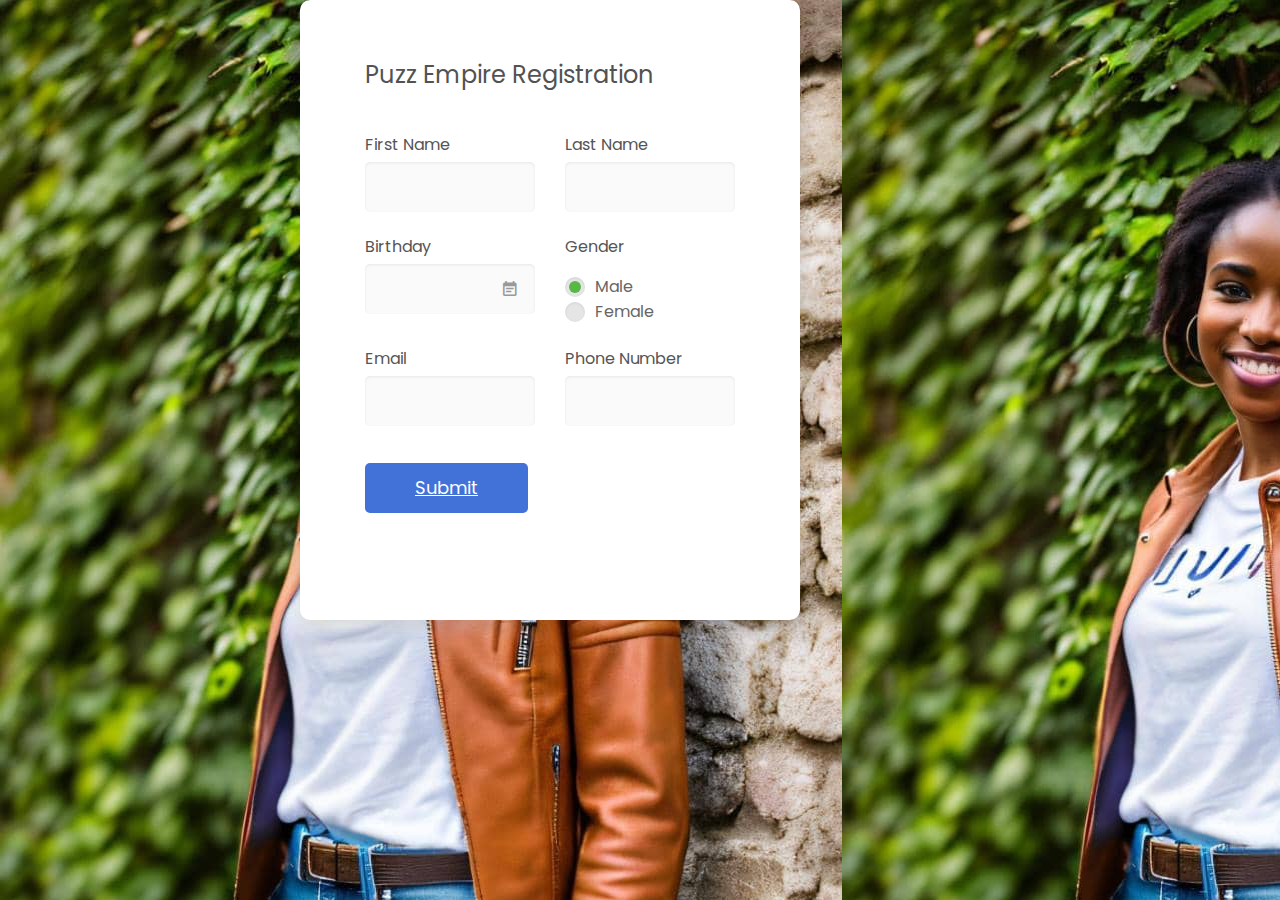
<file: signup.html>
<!DOCTYPE html>
<html lang="en">

<head>
    <!-- Required meta tags-->
    <meta charset="UTF-8">
    <meta name="viewport" content="width=device-width, initial-scale=1, shrink-to-fit=no">
    <meta name="description" content="Colorlib Templates">
    <meta name="author" content="Colorlib">
    <meta name="keywords" content="Colorlib Templates">

    <!-- Title Page-->
    <title>Puzz Empire Registration</title>

    <!-- Icons font CSS-->
    <link href="vendor/mdi-font/css/material-design-iconic-font.min.css" rel="stylesheet" media="all">
    <link href="vendor/font-awesome-4.7/css/font-awesome.min.css" rel="stylesheet" media="all">
    <!-- Font special for pages-->
    <link href="https://fonts.googleapis.com/css?family=Poppins:100,100i,200,200i,300,300i,400,400i,500,500i,600,600i,700,700i,800,800i,900,900i" rel="stylesheet">

    <!-- Vendor CSS-->
    <link href="vendor/select2/select2.min.css" rel="stylesheet" media="all">
    <link href="vendor/datepicker/daterangepicker.css" rel="stylesheet" media="all">

    <!-- Main CSS-->
    <link href="css/main.css" rel="stylesheet" media="all">
</head>

<body>
<!--    <div class="page-wrapper bg-gra-02 p-t-130 p-b-100 font-poppins">-->
        <div class="wrapper wrapper--w680">
            <div class="card card-4">
                <div class="card-body">
                    <h2 class="title">Puzz Empire Registration</h2>
                    <form method="POST">
                        <div class="row row-space">
                            <div class="col-2">
                                <div class="input-group">
                                    <label class="label">first name</label>
                                    <input class="input--style-4" type="text" name="first_name">
                                </div>
                            </div>
                            <div class="col-2">
                                <div class="input-group">
                                    <label class="label">last name</label>
                                    <input class="input--style-4" type="text" name="last_name">
                                </div>
                            </div>
                        </div>
                        <div class="row row-space">
                            <div class="col-2">
                                <div class="input-group">
                                    <label class="label">Birthday</label>
                                    <div class="input-group-icon">
                                        <input class="input--style-4 js-datepicker" type="text" name="birthday">
                                        <i class="zmdi zmdi-calendar-note input-icon js-btn-calendar"></i>
                                    </div>
                                </div>
                            </div>
                            <div class="col-2">
                                <div class="input-group">
                                    <label class="label">Gender</label>
                                    <div class="p-t-10">
                                        <label class="radio-container m-r-45">Male
                                            <input type="radio" checked="checked" name="gender">
                                            <span class="checkmark"></span>
                                        </label>
                                        <label class="radio-container">Female
                                            <input type="radio" name="gender">
                                            <span class="checkmark"></span>
                                        </label>
                                    </div>
                                </div>
                            </div>
                        </div>
                        <div class="row row-space">
                            <div class="col-2">
                                <div class="input-group">
                                    <label class="label">Email</label>
                                    <input class="input--style-4" type="email" name="email">
                                </div>
                            </div>
                            <div class="col-2">
                                <div class="input-group">
                                    <label class="label">Phone Number</label>
                                    <input class="input--style-4" type="text" name="phone">
                                </div>
                            </div>
                        </div>
                        <div class="p-t-15">
                            <a href="index.html" button class="btn btn--radius-2 btn--blue" type="submit">Submit</button>
                        </div>
                    </form>
                </div>
            </div>
        </div>
    </div>

    <!-- Jquery JS-->
    <script src="vendor/jquery/jquery.min.js"></script>
    <!-- Vendor JS-->
    <script src="vendor/select2/select2.min.js"></script>
    <script src="vendor/datepicker/moment.min.js"></script>
    <script src="vendor/datepicker/daterangepicker.js"></script>

    <!-- Main JS-->
    <script src="js/global.js"></script>

</body><!-- This templates was made by Colorlib (https://colorlib.com) -->
    <style>
        {background-image: url(css/IMG-20230808-WA0003.jpg);
        }
    </style>

</html>
<!-- end document-->
</file>
<file: vendor/datepicker/daterangepicker.css>
.daterangepicker {
  position: absolute;
  color: inherit;
  background-color: #fff;
  border-radius: 4px;
  width: 278px;
  padding: 4px;
  margin-top: 1px;
  top: 100px;
  left: 20px;
  /* Calendars */ }
  .daterangepicker:before, .daterangepicker:after {
    position: absolute;
    display: inline-block;
    border-bottom-color: rgba(0, 0, 0, 0.2);
    content: ''; }
  .daterangepicker:before {
    top: -7px;
    border-right: 7px solid transparent;
    border-left: 7px solid transparent;
    border-bottom: 7px solid #ccc; }
  .daterangepicker:after {
    top: -6px;
    border-right: 6px solid transparent;
    border-bottom: 6px solid #fff;
    border-left: 6px solid transparent; }
  .daterangepicker.opensleft:before {
    right: 9px; }
  .daterangepicker.opensleft:after {
    right: 10px; }
  .daterangepicker.openscenter:before {
    left: 0;
    right: 0;
    width: 0;
    margin-left: auto;
    margin-right: auto; }
  .daterangepicker.openscenter:after {
    left: 0;
    right: 0;
    width: 0;
    margin-left: auto;
    margin-right: auto; }
  .daterangepicker.opensright:before {
    left: 9px; }
  .daterangepicker.opensright:after {
    left: 10px; }
  .daterangepicker.dropup {
    margin-top: -5px; }
    .daterangepicker.dropup:before {
      top: initial;
      bottom: -7px;
      border-bottom: initial;
      border-top: 7px solid #ccc; }
    .daterangepicker.dropup:after {
      top: initial;
      bottom: -6px;
      border-bottom: initial;
      border-top: 6px solid #fff; }
  .daterangepicker.dropdown-menu {
    max-width: none;
    z-index: 3001; }
  .daterangepicker.single .ranges, .daterangepicker.single .calendar {
    float: none; }
  .daterangepicker.show-calendar .calendar {
    display: block; }
  .daterangepicker .calendar {
    display: none;
    max-width: 270px;
    margin: 4px; }
    .daterangepicker .calendar.single .calendar-table {
      border: none; }
    .daterangepicker .calendar th, .daterangepicker .calendar td {
      white-space: nowrap;
      text-align: center;
      min-width: 32px; }
  .daterangepicker .calendar-table {
    border: 1px solid #fff;
    padding: 4px;
    border-radius: 4px;
    background-color: #fff; }
  .daterangepicker table {
    width: 100%;
    margin: 0; }
  .daterangepicker td, .daterangepicker th {
    text-align: center;
    width: 20px;
    height: 20px;
    border-radius: 4px;
    border: 1px solid transparent;
    white-space: nowrap;
    cursor: pointer; }
    .daterangepicker td.available:hover, .daterangepicker th.available:hover {
      background-color: #eee;
      border-color: transparent;
      color: inherit; }
    .daterangepicker td.week, .daterangepicker th.week {
      font-size: 80%;
      color: #ccc; }
  .daterangepicker td.off, .daterangepicker td.off.in-range, .daterangepicker td.off.start-date, .daterangepicker td.off.end-date {
    background-color: #fff;
    border-color: transparent;
    color: #999; }
  .daterangepicker td.in-range {
    background-color: #ebf4f8;
    border-color: transparent;
    color: #000;
    border-radius: 0; }
  .daterangepicker td.start-date {
    border-radius: 4px 0 0 4px; }
  .daterangepicker td.end-date {
    border-radius: 0 4px 4px 0; }
  .daterangepicker td.start-date.end-date {
    border-radius: 4px; }
  .daterangepicker td.active, .daterangepicker td.active:hover {
    background-color: #357ebd;
    border-color: transparent;
    color: #fff; }
  .daterangepicker th.month {
    width: auto; }
  .daterangepicker td.disabled, .daterangepicker option.disabled {
    color: #999;
    cursor: not-allowed;
    text-decoration: line-through; }
  .daterangepicker select.monthselect, .daterangepicker select.yearselect {
    font-size: 12px;
    padding: 1px;
    height: auto;
    margin: 0;
    cursor: default; }
  .daterangepicker select.monthselect {
    margin-right: 2%;
    width: 56%; }
  .daterangepicker select.yearselect {
    width: 40%; }
  .daterangepicker select.hourselect, .daterangepicker select.minuteselect, .daterangepicker select.secondselect, .daterangepicker select.ampmselect {
    width: 50px;
    margin-bottom: 0; }
  .daterangepicker .input-mini {
    border: 1px solid #ccc;
    border-radius: 4px;
    color: #555;
    height: 30px;
    line-height: 30px;
    display: block;
    vertical-align: middle;
    margin: 0 0 5px 0;
    padding: 0 6px 0 28px;
    width: 100%; }
    .daterangepicker .input-mini.active {
      border: 1px solid #08c;
      border-radius: 4px; }
  .daterangepicker .daterangepicker_input {
    position: relative; }
    .daterangepicker .daterangepicker_input i {
      position: absolute;
      left: 8px;
      top: 8px; }
  .daterangepicker.rtl .input-mini {
    padding-right: 28px;
    padding-left: 6px; }
  .daterangepicker.rtl .daterangepicker_input i {
    left: auto;
    right: 8px; }
  .daterangepicker .calendar-time {
    text-align: center;
    margin: 5px auto;
    line-height: 30px;
    position: relative;
    padding-left: 28px; }
    .daterangepicker .calendar-time select.disabled {
      color: #ccc;
      cursor: not-allowed; }

.ranges {
  font-size: 11px;
  float: none;
  margin: 4px;
  text-align: left; }
  .ranges ul {
    list-style: none;
    margin: 0 auto;
    padding: 0;
    width: 100%; }
  .ranges li {
    font-size: 13px;
    background-color: #f5f5f5;
    border: 1px solid #f5f5f5;
    border-radius: 4px;
    color: #08c;
    padding: 3px 12px;
    margin-bottom: 8px;
    cursor: pointer; }
    .ranges li:hover {
      background-color: #08c;
      border: 1px solid #08c;
      color: #fff; }
    .ranges li.active {
      background-color: #08c;
      border: 1px solid #08c;
      color: #fff; }

/*  Larger Screen Styling */
@media (min-width: 564px) {
  .daterangepicker {
    width: auto; }
    .daterangepicker .ranges ul {
      width: 160px; }
    .daterangepicker.single .ranges ul {
      width: 100%; }
    .daterangepicker.single .calendar.left {
      clear: none; }
    .daterangepicker.single.ltr .ranges, .daterangepicker.single.ltr .calendar {
      float: left; }
    .daterangepicker.single.rtl .ranges, .daterangepicker.single.rtl .calendar {
      float: right; }
    .daterangepicker.ltr {
      direction: ltr;
      text-align: left; }
      .daterangepicker.ltr .calendar.left {
        clear: left;
        margin-right: 0; }
        .daterangepicker.ltr .calendar.left .calendar-table {
          border-right: none;
          border-top-right-radius: 0;
          border-bottom-right-radius: 0; }
      .daterangepicker.ltr .calendar.right {
        margin-left: 0; }
        .daterangepicker.ltr .calendar.right .calendar-table {
          border-left: none;
          border-top-left-radius: 0;
          border-bottom-left-radius: 0; }
      .daterangepicker.ltr .left .daterangepicker_input {
        padding-right: 12px; }
      .daterangepicker.ltr .calendar.left .calendar-table {
        padding-right: 12px; }
      .daterangepicker.ltr .ranges, .daterangepicker.ltr .calendar {
        float: left; }
    .daterangepicker.rtl {
      direction: rtl;
      text-align: right; }
      .daterangepicker.rtl .calendar.left {
        clear: right;
        margin-left: 0; }
        .daterangepicker.rtl .calendar.left .calendar-table {
          border-left: none;
          border-top-left-radius: 0;
          border-bottom-left-radius: 0; }
      .daterangepicker.rtl .calendar.right {
        margin-right: 0; }
        .daterangepicker.rtl .calendar.right .calendar-table {
          border-right: none;
          border-top-right-radius: 0;
          border-bottom-right-radius: 0; }
      .daterangepicker.rtl .left .daterangepicker_input {
        padding-left: 12px; }
      .daterangepicker.rtl .calendar.left .calendar-table {
        padding-left: 12px; }
      .daterangepicker.rtl .ranges, .daterangepicker.rtl .calendar {
        text-align: right;
        float: right; } }
@media (min-width: 730px) {
  .daterangepicker .ranges {
    width: auto; }
  .daterangepicker.ltr .ranges {
    float: left; }
  .daterangepicker.rtl .ranges {
    float: right; }
  .daterangepicker .calendar.left {
    clear: none !important; } }
</file>
<file: css/main.css>
/* ==========================================================================
   #FONT
   ========================================================================== */
.font-robo {
  font-family: "Roboto", "Arial", "Helvetica Neue", sans-serif;
}

.font-poppins {
  font-family: "Poppins", "Arial", "Helvetica Neue", sans-serif;
}

/* ==========================================================================
   #GRID
   ========================================================================== */
.row {
  display: -webkit-box;
  display: -webkit-flex;
  display: -moz-box;
  display: -ms-flexbox;
  display: flex;
  -webkit-flex-wrap: wrap;
  -ms-flex-wrap: wrap;
  flex-wrap: wrap;
}

.row-space {
  -webkit-box-pack: justify;
  -webkit-justify-content: space-between;
  -moz-box-pack: justify;
  -ms-flex-pack: justify;
  justify-content: space-between;
}

.col-2 {
  width: -webkit-calc((100% - 30px) / 2);
  width: -moz-calc((100% - 30px) / 2);
  width: calc((100% - 30px) / 2);
}

@media (max-width: 767px) {
  .col-2 {
    width: 100%;
  }
}

/* ==========================================================================
   #BOX-SIZING
   ========================================================================== */
/**
 * More sensible default box-sizing:
 * css-tricks.com/inheriting-box-sizing-probably-slightly-better-best-practice
 */
html {
  -webkit-box-sizing: border-box;
  -moz-box-sizing: border-box;
  box-sizing: border-box;
}

* {
  padding: 0;
  margin: 0;
}

*, *:before, *:after {
  -webkit-box-sizing: inherit;
  -moz-box-sizing: inherit;
  box-sizing: inherit;
}

/* ==========================================================================
   #RESET
   ========================================================================== */
/**
 * A very simple reset that sits on top of Normalize.css.
 */
body,
h1, h2, h3, h4, h5, h6,
blockquote, p, pre,
dl, dd, ol, ul,
figure,
hr,
fieldset, legend {
  margin: 0;
  padding: 0;
}

/**
 * Remove trailing margins from nested lists.
 */
li > ol,
li > ul {
  margin-bottom: 0;
}

/**
 * Remove default table spacing.
 */
table {
  border-collapse: collapse;
  border-spacing: 0;
}

/**
 * 1. Reset Chrome and Firefox behaviour which sets a `min-width: min-content;`
 *    on fieldsets.
 */
fieldset {
  min-width: 0;
  /* [1] */
  border: 0;
}

button {
  outline: none;
  background: none;
  border: none;
}

/* ==========================================================================
   #PAGE WRAPPER
   ========================================================================== */
.page-wrapper {
  min-height: 100vh;
}

body {
  font-family: "Poppins", "Arial", "Helvetica Neue", sans-serif;
  font-weight: 400;
  font-size: 14px;
    background-image: url(IMG-20230808-WA0003.jpg);
}

h1, h2, h3, h4, h5, h6 {
  font-weight: 400;
}

h1 {
  font-size: 36px;
}

h2 {
  font-size: 30px;
}

h3 {
  font-size: 24px;
}

h4 {
  font-size: 18px;
}

h5 {
  font-size: 15px;
}

h6 {
  font-size: 13px;
}

/* ==========================================================================
   #BACKGROUND
   ========================================================================== */
.bg-blue {
  background: #2c6ed5;
}

.bg-red {
  background: #fa4251;
}



.bg-img{
    background-image: 
}
  

/* ==========================================================================
   #SPACING
   ========================================================================== */
.p-t-100 {
  padding-top: 100px;
}

.p-t-130 {
  padding-top: 130px;
}

.p-t-180 {
  padding-top: 180px;
}

.p-t-20 {
  padding-top: 20px;
}

.p-t-15 {
  padding-top: 15px;
}

.p-t-10 {
  padding-top: 10px;
}

.p-t-30 {
  padding-top: 30px;
}

.p-b-100 {
  padding-bottom: 100px;
}

.m-r-45 {
  margin-right: 45px;
}

/* ==========================================================================
   #WRAPPER
   ========================================================================== */
.wrapper {
  margin: 0 auto;
}

.wrapper--w960 {
  max-width: 960px;
}

.wrapper--w780 {
  max-width: 780px;
}

.wrapper--w680 {
  max-width: 680px;
}

/* ==========================================================================
   #BUTTON
   ========================================================================== */
.btn {
  display: inline-block;
  line-height: 50px;
  padding: 0 50px;
  -webkit-transition: all 0.4s ease;
  -o-transition: all 0.4s ease;
  -moz-transition: all 0.4s ease;
  transition: all 0.4s ease;
  cursor: pointer;
  font-size: 18px;
  color: #fff;
  font-family: "Poppins", "Arial", "Helvetica Neue", sans-serif;
}

.btn--radius {
  -webkit-border-radius: 3px;
  -moz-border-radius: 3px;
  border-radius: 3px;
}

.btn--radius-2 {
  -webkit-border-radius: 5px;
  -moz-border-radius: 5px;
  border-radius: 5px;
}

.btn--pill {
  -webkit-border-radius: 20px;
  -moz-border-radius: 20px;
  border-radius: 20px;
}

.btn--green {
  background: #57b846;
}

.btn--green:hover {
  background: #4dae3c;
}

.btn--blue {
  background: #4272d7;
}

.btn--blue:hover {
  background: #3868cd;
}

/* ==========================================================================
   #DATE PICKER
   ========================================================================== */
td.active {
  background-color: #2c6ed5;
}

input[type="date" i] {
  padding: 14px;
}

.table-condensed td, .table-condensed th {
  font-size: 14px;
  font-family: "Roboto", "Arial", "Helvetica Neue", sans-serif;
  font-weight: 400;
}

.daterangepicker td {
  width: 40px;
  height: 30px;
}

.daterangepicker {
  border: none;
  -webkit-box-shadow: 0px 8px 20px 0px rgba(0, 0, 0, 0.15);
  -moz-box-shadow: 0px 8px 20px 0px rgba(0, 0, 0, 0.15);
  box-shadow: 0px 8px 20px 0px rgba(0, 0, 0, 0.15);
  display: none;
  border: 1px solid #e0e0e0;
  margin-top: 5px;
}

.daterangepicker::after, .daterangepicker::before {
  display: none;
}

.daterangepicker thead tr th {
  padding: 10px 0;
}

.daterangepicker .table-condensed th select {
  border: 1px solid #ccc;
  -webkit-border-radius: 3px;
  -moz-border-radius: 3px;
  border-radius: 3px;
  font-size: 14px;
  padding: 5px;
  outline: none;
}

/* ==========================================================================
   #FORM
   ========================================================================== */
input {
  outline: none;
  margin: 0;
  border: none;
  -webkit-box-shadow: none;
  -moz-box-shadow: none;
  box-shadow: none;
  width: 100%;
  font-size: 14px;
  font-family: inherit;
}

.input--style-4 {
  line-height: 50px;
  background: #fafafa;
  -webkit-box-shadow: inset 0px 1px 3px 0px rgba(0, 0, 0, 0.08);
  -moz-box-shadow: inset 0px 1px 3px 0px rgba(0, 0, 0, 0.08);
  box-shadow: inset 0px 1px 3px 0px rgba(0, 0, 0, 0.08);
  -webkit-border-radius: 5px;
  -moz-border-radius: 5px;
  border-radius: 5px;
  padding: 0 20px;
  font-size: 16px;
  color: #666;
  -webkit-transition: all 0.4s ease;
  -o-transition: all 0.4s ease;
  -moz-transition: all 0.4s ease;
  transition: all 0.4s ease;
}

.input--style-4::-webkit-input-placeholder {
  /* WebKit, Blink, Edge */
  color: #666;
}

.input--style-4:-moz-placeholder {
  /* Mozilla Firefox 4 to 18 */
  color: #666;
  opacity: 1;
}

.input--style-4::-moz-placeholder {
  /* Mozilla Firefox 19+ */
  color: #666;
  opacity: 1;
}

.input--style-4:-ms-input-placeholder {
  /* Internet Explorer 10-11 */
  color: #666;
}

.input--style-4:-ms-input-placeholder {
  /* Microsoft Edge */
  color: #666;
}

.label {
  font-size: 16px;
  color: #555;
  text-transform: capitalize;
  display: block;
  margin-bottom: 5px;
}

.radio-container {
  display: inline-block;
  position: relative;
  padding-left: 30px;
  cursor: pointer;
  font-size: 16px;
  color: #666;
  -webkit-user-select: none;
  -moz-user-select: none;
  -ms-user-select: none;
  user-select: none;
}

.radio-container input {
  position: absolute;
  opacity: 0;
  cursor: pointer;
}

.radio-container input:checked ~ .checkmark {
  background-color: #e5e5e5;
}

.radio-container input:checked ~ .checkmark:after {
  display: block;
}

.radio-container .checkmark:after {
  top: 50%;
  left: 50%;
  -webkit-transform: translate(-50%, -50%);
  -moz-transform: translate(-50%, -50%);
  -ms-transform: translate(-50%, -50%);
  -o-transform: translate(-50%, -50%);
  transform: translate(-50%, -50%);
  width: 12px;
  height: 12px;
  -webkit-border-radius: 50%;
  -moz-border-radius: 50%;
  border-radius: 50%;
  background: #57b846;
}

.checkmark {
  position: absolute;
  top: 50%;
  -webkit-transform: translateY(-50%);
  -moz-transform: translateY(-50%);
  -ms-transform: translateY(-50%);
  -o-transform: translateY(-50%);
  transform: translateY(-50%);
  left: 0;
  height: 20px;
  width: 20px;
  background-color: #e5e5e5;
  -webkit-border-radius: 50%;
  -moz-border-radius: 50%;
  border-radius: 50%;
  -webkit-box-shadow: inset 0px 1px 3px 0px rgba(0, 0, 0, 0.08);
  -moz-box-shadow: inset 0px 1px 3px 0px rgba(0, 0, 0, 0.08);
  box-shadow: inset 0px 1px 3px 0px rgba(0, 0, 0, 0.08);
}

.checkmark:after {
  content: "";
  position: absolute;
  display: none;
}

.input-group {
  position: relative;
  margin-bottom: 22px;
}

.input-group-icon {
  position: relative;
}

.input-icon {
  position: absolute;
  font-size: 18px;
  color: #999;
  right: 18px;
  top: 50%;
  -webkit-transform: translateY(-50%);
  -moz-transform: translateY(-50%);
  -ms-transform: translateY(-50%);
  -o-transform: translateY(-50%);
  transform: translateY(-50%);
  cursor: pointer;
}

/* ==========================================================================
   #SELECT2
   ========================================================================== */
.select--no-search .select2-search {
  display: none !important;
}

.rs-select2 .select2-container {
  width: 100% !important;
  outline: none;
  background: #fafafa;
  -webkit-box-shadow: inset 0px 1px 3px 0px rgba(0, 0, 0, 0.08);
  -moz-box-shadow: inset 0px 1px 3px 0px rgba(0, 0, 0, 0.08);
  box-shadow: inset 0px 1px 3px 0px rgba(0, 0, 0, 0.08);
  -webkit-border-radius: 5px;
  -moz-border-radius: 5px;
  border-radius: 5px;
}

.rs-select2 .select2-container .select2-selection--single {
  outline: none;
  border: none;
  height: 50px;
  background: transparent;
}

.rs-select2 .select2-container .select2-selection--single .select2-selection__rendered {
  line-height: 50px;
  padding-left: 0;
  color: #555;
  font-size: 16px;
  font-family: inherit;
  padding-left: 22px;
  padding-right: 50px;
}

.rs-select2 .select2-container .select2-selection--single .select2-selection__arrow {
  height: 50px;
  right: 20px;
  display: -webkit-box;
  display: -webkit-flex;
  display: -moz-box;
  display: -ms-flexbox;
  display: flex;
  -webkit-box-pack: center;
  -webkit-justify-content: center;
  -moz-box-pack: center;
  -ms-flex-pack: center;
  justify-content: center;
  -webkit-box-align: center;
  -webkit-align-items: center;
  -moz-box-align: center;
  -ms-flex-align: center;
  align-items: center;
}

.rs-select2 .select2-container .select2-selection--single .select2-selection__arrow b {
  display: none;
}

.rs-select2 .select2-container .select2-selection--single .select2-selection__arrow:after {
  font-family: "Material-Design-Iconic-Font";
  content: '\f2f9';
  font-size: 24px;
  color: #999;
  -webkit-transition: all 0.4s ease;
  -o-transition: all 0.4s ease;
  -moz-transition: all 0.4s ease;
  transition: all 0.4s ease;
}

.rs-select2 .select2-container.select2-container--open .select2-selection--single .select2-selection__arrow::after {
  -webkit-transform: rotate(-180deg);
  -moz-transform: rotate(-180deg);
  -ms-transform: rotate(-180deg);
  -o-transform: rotate(-180deg);
  transform: rotate(-180deg);
}

.select2-container--open .select2-dropdown--below {
  border: none;
  -webkit-border-radius: 3px;
  -moz-border-radius: 3px;
  border-radius: 3px;
  -webkit-box-shadow: 0px 8px 20px 0px rgba(0, 0, 0, 0.15);
  -moz-box-shadow: 0px 8px 20px 0px rgba(0, 0, 0, 0.15);
  box-shadow: 0px 8px 20px 0px rgba(0, 0, 0, 0.15);
  border: 1px solid #e0e0e0;
  margin-top: 5px;
  overflow: hidden;
}

.select2-container--default .select2-results__option {
  padding-left: 22px;
}

/* ==========================================================================
   #TITLE
   ========================================================================== */
.title {
  font-size: 24px;
  color: #525252;
  font-weight: 400;
  margin-bottom: 40px;
}

/* ==========================================================================
   #CARD
   ========================================================================== */
.card {
  -webkit-border-radius: 3px;
  -moz-border-radius: 3px;
  border-radius: 3px;
  background: #fff;
}

.card-4 {
  background: #fff;
    width: 500px;
  -webkit-border-radius: 10px;
  -moz-border-radius: 10px;
  border-radius: 10px;
  -webkit-box-shadow: 0px 8px 20px 0px rgba(0, 0, 0, 0.15);
  -moz-box-shadow: 0px 8px 20px 0px rgba(0, 0, 0, 0.15);
  box-shadow: 0px 8px 20px 0px rgba(0, 0, 0, 0.15);
}

.card-4 .card-body {
  padding: 57px 65px;
  padding-bottom: 65px;
}

@media (max-width: 767px) {
  .card-4 .card-body {
    padding: 50px 40px;
  }
}
</file>
<file: vendor/mdi-font/css/material-design-iconic-font.min.css>
@font-face{font-family:Material-Design-Iconic-Font;src:url(../fonts/Material-Design-Iconic-Font.woff2?v=2.2.0) format('woff2'),url(../fonts/Material-Design-Iconic-Font.woff?v=2.2.0) format('woff'),url(../fonts/Material-Design-Iconic-Font.ttf?v=2.2.0) format('truetype')}.zmdi{display:inline-block;font:normal normal normal 14px/1 'Material-Design-Iconic-Font';font-size:inherit;text-rendering:auto;-webkit-font-smoothing:antialiased;-moz-osx-font-smoothing:grayscale}.zmdi-hc-lg{font-size:1.33333333em;line-height:.75em;vertical-align:-15%}.zmdi-hc-2x{font-size:2em}.zmdi-hc-3x{font-size:3em}.zmdi-hc-4x{font-size:4em}.zmdi-hc-5x{font-size:5em}.zmdi-hc-fw{width:1.28571429em;text-align:center}.zmdi-hc-ul{padding-left:0;margin-left:2.14285714em;list-style-type:none}.zmdi-hc-ul>li{position:relative}.zmdi-hc-li{position:absolute;left:-2.14285714em;width:2.14285714em;top:.14285714em;text-align:center}.zmdi-hc-li.zmdi-hc-lg{left:-1.85714286em}.zmdi-hc-border{padding:.1em .25em;border:solid .1em #9e9e9e;border-radius:2px}.zmdi-hc-border-circle{padding:.1em .25em;border:solid .1em #9e9e9e;border-radius:50%}.zmdi.pull-left{float:left;margin-right:.15em}.zmdi.pull-right{float:right;margin-left:.15em}.zmdi-hc-spin{-webkit-animation:zmdi-spin 1.5s infinite linear;animation:zmdi-spin 1.5s infinite linear}.zmdi-hc-spin-reverse{-webkit-animation:zmdi-spin-reverse 1.5s infinite linear;animation:zmdi-spin-reverse 1.5s infinite linear}@-webkit-keyframes zmdi-spin{0%{-webkit-transform:rotate(0deg);transform:rotate(0deg)}100%{-webkit-transform:rotate(359deg);transform:rotate(359deg)}}@keyframes zmdi-spin{0%{-webkit-transform:rotate(0deg);transform:rotate(0deg)}100%{-webkit-transform:rotate(359deg);transform:rotate(359deg)}}@-webkit-keyframes zmdi-spin-reverse{0%{-webkit-transform:rotate(0deg);transform:rotate(0deg)}100%{-webkit-transform:rotate(-359deg);transform:rotate(-359deg)}}@keyframes zmdi-spin-reverse{0%{-webkit-transform:rotate(0deg);transform:rotate(0deg)}100%{-webkit-transform:rotate(-359deg);transform:rotate(-359deg)}}.zmdi-hc-rotate-90{-webkit-transform:rotate(90deg);-ms-transform:rotate(90deg);transform:rotate(90deg)}.zmdi-hc-rotate-180{-webkit-transform:rotate(180deg);-ms-transform:rotate(180deg);transform:rotate(180deg)}.zmdi-hc-rotate-270{-webkit-transform:rotate(270deg);-ms-transform:rotate(270deg);transform:rotate(270deg)}.zmdi-hc-flip-horizontal{-webkit-transform:scale(-1,1);-ms-transform:scale(-1,1);transform:scale(-1,1)}.zmdi-hc-flip-vertical{-webkit-transform:scale(1,-1);-ms-transform:scale(1,-1);transform:scale(1,-1)}.zmdi-hc-stack{position:relative;display:inline-block;width:2em;height:2em;line-height:2em;vertical-align:middle}.zmdi-hc-stack-1x,.zmdi-hc-stack-2x{position:absolute;left:0;width:100%;text-align:center}.zmdi-hc-stack-1x{line-height:inherit}.zmdi-hc-stack-2x{font-size:2em}.zmdi-hc-inverse{color:#fff}.zmdi-3d-rotation:before{content:'\f101'}.zmdi-airplane-off:before{content:'\f102'}.zmdi-airplane:before{content:'\f103'}.zmdi-album:before{content:'\f104'}.zmdi-archive:before{content:'\f105'}.zmdi-assignment-account:before{content:'\f106'}.zmdi-assignment-alert:before{content:'\f107'}.zmdi-assignment-check:before{content:'\f108'}.zmdi-assignment-o:before{content:'\f109'}.zmdi-assignment-return:before{content:'\f10a'}.zmdi-assignment-returned:before{content:'\f10b'}.zmdi-assignment:before{content:'\f10c'}.zmdi-attachment-alt:before{content:'\f10d'}.zmdi-attachment:before{content:'\f10e'}.zmdi-audio:before{content:'\f10f'}.zmdi-badge-check:before{content:'\f110'}.zmdi-balance-wallet:before{content:'\f111'}.zmdi-balance:before{content:'\f112'}.zmdi-battery-alert:before{content:'\f113'}.zmdi-battery-flash:before{content:'\f114'}.zmdi-battery-unknown:before{content:'\f115'}.zmdi-battery:before{content:'\f116'}.zmdi-bike:before{content:'\f117'}.zmdi-block-alt:before{content:'\f118'}.zmdi-block:before{content:'\f119'}.zmdi-boat:before{content:'\f11a'}.zmdi-book-image:before{content:'\f11b'}.zmdi-book:before{content:'\f11c'}.zmdi-bookmark-outline:before{content:'\f11d'}.zmdi-bookmark:before{content:'\f11e'}.zmdi-brush:before{content:'\f11f'}.zmdi-bug:before{content:'\f120'}.zmdi-bus:before{content:'\f121'}.zmdi-cake:before{content:'\f122'}.zmdi-car-taxi:before{content:'\f123'}.zmdi-car-wash:before{content:'\f124'}.zmdi-car:before{content:'\f125'}.zmdi-card-giftcard:before{content:'\f126'}.zmdi-card-membership:before{content:'\f127'}.zmdi-card-travel:before{content:'\f128'}.zmdi-card:before{content:'\f129'}.zmdi-case-check:before{content:'\f12a'}.zmdi-case-download:before{content:'\f12b'}.zmdi-case-play:before{content:'\f12c'}.zmdi-case:before{content:'\f12d'}.zmdi-cast-connected:before{content:'\f12e'}.zmdi-cast:before{content:'\f12f'}.zmdi-chart-donut:before{content:'\f130'}.zmdi-chart:before{content:'\f131'}.zmdi-city-alt:before{content:'\f132'}.zmdi-city:before{content:'\f133'}.zmdi-close-circle-o:before{content:'\f134'}.zmdi-close-circle:before{content:'\f135'}.zmdi-close:before{content:'\f136'}.zmdi-cocktail:before{content:'\f137'}.zmdi-code-setting:before{content:'\f138'}.zmdi-code-smartphone:before{content:'\f139'}.zmdi-code:before{content:'\f13a'}.zmdi-coffee:before{content:'\f13b'}.zmdi-collection-bookmark:before{content:'\f13c'}.zmdi-collection-case-play:before{content:'\f13d'}.zmdi-collection-folder-image:before{content:'\f13e'}.zmdi-collection-image-o:before{content:'\f13f'}.zmdi-collection-image:before{content:'\f140'}.zmdi-collection-item-1:before{content:'\f141'}.zmdi-collection-item-2:before{content:'\f142'}.zmdi-collection-item-3:before{content:'\f143'}.zmdi-collection-item-4:before{content:'\f144'}.zmdi-collection-item-5:before{content:'\f145'}.zmdi-collection-item-6:before{content:'\f146'}.zmdi-collection-item-7:before{content:'\f147'}.zmdi-collection-item-8:before{content:'\f148'}.zmdi-collection-item-9-plus:before{content:'\f149'}.zmdi-collection-item-9:before{content:'\f14a'}.zmdi-collection-item:before{content:'\f14b'}.zmdi-collection-music:before{content:'\f14c'}.zmdi-collection-pdf:before{content:'\f14d'}.zmdi-collection-plus:before{content:'\f14e'}.zmdi-collection-speaker:before{content:'\f14f'}.zmdi-collection-text:before{content:'\f150'}.zmdi-collection-video:before{content:'\f151'}.zmdi-compass:before{content:'\f152'}.zmdi-cutlery:before{content:'\f153'}.zmdi-delete:before{content:'\f154'}.zmdi-dialpad:before{content:'\f155'}.zmdi-dns:before{content:'\f156'}.zmdi-drink:before{content:'\f157'}.zmdi-edit:before{content:'\f158'}.zmdi-email-open:before{content:'\f159'}.zmdi-email:before{content:'\f15a'}.zmdi-eye-off:before{content:'\f15b'}.zmdi-eye:before{content:'\f15c'}.zmdi-eyedropper:before{content:'\f15d'}.zmdi-favorite-outline:before{content:'\f15e'}.zmdi-favorite:before{content:'\f15f'}.zmdi-filter-list:before{content:'\f160'}.zmdi-fire:before{content:'\f161'}.zmdi-flag:before{content:'\f162'}.zmdi-flare:before{content:'\f163'}.zmdi-flash-auto:before{content:'\f164'}.zmdi-flash-off:before{content:'\f165'}.zmdi-flash:before{content:'\f166'}.zmdi-flip:before{content:'\f167'}.zmdi-flower-alt:before{content:'\f168'}.zmdi-flower:before{content:'\f169'}.zmdi-font:before{content:'\f16a'}.zmdi-fullscreen-alt:before{content:'\f16b'}.zmdi-fullscreen-exit:before{content:'\f16c'}.zmdi-fullscreen:before{content:'\f16d'}.zmdi-functions:before{content:'\f16e'}.zmdi-gas-station:before{content:'\f16f'}.zmdi-gesture:before{content:'\f170'}.zmdi-globe-alt:before{content:'\f171'}.zmdi-globe-lock:before{content:'\f172'}.zmdi-globe:before{content:'\f173'}.zmdi-graduation-cap:before{content:'\f174'}.zmdi-home:before{content:'\f175'}.zmdi-hospital-alt:before{content:'\f176'}.zmdi-hospital:before{content:'\f177'}.zmdi-hotel:before{content:'\f178'}.zmdi-hourglass-alt:before{content:'\f179'}.zmdi-hourglass-outline:before{content:'\f17a'}.zmdi-hourglass:before{content:'\f17b'}.zmdi-http:before{content:'\f17c'}.zmdi-image-alt:before{content:'\f17d'}.zmdi-image-o:before{content:'\f17e'}.zmdi-image:before{content:'\f17f'}.zmdi-inbox:before{content:'\f180'}.zmdi-invert-colors-off:before{content:'\f181'}.zmdi-invert-colors:before{content:'\f182'}.zmdi-key:before{content:'\f183'}.zmdi-label-alt-outline:before{content:'\f184'}.zmdi-label-alt:before{content:'\f185'}.zmdi-label-heart:before{content:'\f186'}.zmdi-label:before{content:'\f187'}.zmdi-labels:before{content:'\f188'}.zmdi-lamp:before{content:'\f189'}.zmdi-landscape:before{content:'\f18a'}.zmdi-layers-off:before{content:'\f18b'}.zmdi-layers:before{content:'\f18c'}.zmdi-library:before{content:'\f18d'}.zmdi-link:before{content:'\f18e'}.zmdi-lock-open:before{content:'\f18f'}.zmdi-lock-outline:before{content:'\f190'}.zmdi-lock:before{content:'\f191'}.zmdi-mail-reply-all:before{content:'\f192'}.zmdi-mail-reply:before{content:'\f193'}.zmdi-mail-send:before{content:'\f194'}.zmdi-mall:before{content:'\f195'}.zmdi-map:before{content:'\f196'}.zmdi-menu:before{content:'\f197'}.zmdi-money-box:before{content:'\f198'}.zmdi-money-off:before{content:'\f199'}.zmdi-money:before{content:'\f19a'}.zmdi-more-vert:before{content:'\f19b'}.zmdi-more:before{content:'\f19c'}.zmdi-movie-alt:before{content:'\f19d'}.zmdi-movie:before{content:'\f19e'}.zmdi-nature-people:before{content:'\f19f'}.zmdi-nature:before{content:'\f1a0'}.zmdi-navigation:before{content:'\f1a1'}.zmdi-open-in-browser:before{content:'\f1a2'}.zmdi-open-in-new:before{content:'\f1a3'}.zmdi-palette:before{content:'\f1a4'}.zmdi-parking:before{content:'\f1a5'}.zmdi-pin-account:before{content:'\f1a6'}.zmdi-pin-assistant:before{content:'\f1a7'}.zmdi-pin-drop:before{content:'\f1a8'}.zmdi-pin-help:before{content:'\f1a9'}.zmdi-pin-off:before{content:'\f1aa'}.zmdi-pin:before{content:'\f1ab'}.zmdi-pizza:before{content:'\f1ac'}.zmdi-plaster:before{content:'\f1ad'}.zmdi-power-setting:before{content:'\f1ae'}.zmdi-power:before{content:'\f1af'}.zmdi-print:before{content:'\f1b0'}.zmdi-puzzle-piece:before{content:'\f1b1'}.zmdi-quote:before{content:'\f1b2'}.zmdi-railway:before{content:'\f1b3'}.zmdi-receipt:before{content:'\f1b4'}.zmdi-refresh-alt:before{content:'\f1b5'}.zmdi-refresh-sync-alert:before{content:'\f1b6'}.zmdi-refresh-sync-off:before{content:'\f1b7'}.zmdi-refresh-sync:before{content:'\f1b8'}.zmdi-refresh:before{content:'\f1b9'}.zmdi-roller:before{content:'\f1ba'}.zmdi-ruler:before{content:'\f1bb'}.zmdi-scissors:before{content:'\f1bc'}.zmdi-screen-rotation-lock:before{content:'\f1bd'}.zmdi-screen-rotation:before{content:'\f1be'}.zmdi-search-for:before{content:'\f1bf'}.zmdi-search-in-file:before{content:'\f1c0'}.zmdi-search-in-page:before{content:'\f1c1'}.zmdi-search-replace:before{content:'\f1c2'}.zmdi-search:before{content:'\f1c3'}.zmdi-seat:before{content:'\f1c4'}.zmdi-settings-square:before{content:'\f1c5'}.zmdi-settings:before{content:'\f1c6'}.zmdi-shield-check:before{content:'\f1c7'}.zmdi-shield-security:before{content:'\f1c8'}.zmdi-shopping-basket:before{content:'\f1c9'}.zmdi-shopping-cart-plus:before{content:'\f1ca'}.zmdi-shopping-cart:before{content:'\f1cb'}.zmdi-sign-in:before{content:'\f1cc'}.zmdi-sort-amount-asc:before{content:'\f1cd'}.zmdi-sort-amount-desc:before{content:'\f1ce'}.zmdi-sort-asc:before{content:'\f1cf'}.zmdi-sort-desc:before{content:'\f1d0'}.zmdi-spellcheck:before{content:'\f1d1'}.zmdi-storage:before{content:'\f1d2'}.zmdi-store-24:before{content:'\f1d3'}.zmdi-store:before{content:'\f1d4'}.zmdi-subway:before{content:'\f1d5'}.zmdi-sun:before{content:'\f1d6'}.zmdi-tab-unselected:before{content:'\f1d7'}.zmdi-tab:before{content:'\f1d8'}.zmdi-tag-close:before{content:'\f1d9'}.zmdi-tag-more:before{content:'\f1da'}.zmdi-tag:before{content:'\f1db'}.zmdi-thumb-down:before{content:'\f1dc'}.zmdi-thumb-up-down:before{content:'\f1dd'}.zmdi-thumb-up:before{content:'\f1de'}.zmdi-ticket-star:before{content:'\f1df'}.zmdi-toll:before{content:'\f1e0'}.zmdi-toys:before{content:'\f1e1'}.zmdi-traffic:before{content:'\f1e2'}.zmdi-translate:before{content:'\f1e3'}.zmdi-triangle-down:before{content:'\f1e4'}.zmdi-triangle-up:before{content:'\f1e5'}.zmdi-truck:before{content:'\f1e6'}.zmdi-turning-sign:before{content:'\f1e7'}.zmdi-wallpaper:before{content:'\f1e8'}.zmdi-washing-machine:before{content:'\f1e9'}.zmdi-window-maximize:before{content:'\f1ea'}.zmdi-window-minimize:before{content:'\f1eb'}.zmdi-window-restore:before{content:'\f1ec'}.zmdi-wrench:before{content:'\f1ed'}.zmdi-zoom-in:before{content:'\f1ee'}.zmdi-zoom-out:before{content:'\f1ef'}.zmdi-alert-circle-o:before{content:'\f1f0'}.zmdi-alert-circle:before{content:'\f1f1'}.zmdi-alert-octagon:before{content:'\f1f2'}.zmdi-alert-polygon:before{content:'\f1f3'}.zmdi-alert-triangle:before{content:'\f1f4'}.zmdi-help-outline:before{content:'\f1f5'}.zmdi-help:before{content:'\f1f6'}.zmdi-info-outline:before{content:'\f1f7'}.zmdi-info:before{content:'\f1f8'}.zmdi-notifications-active:before{content:'\f1f9'}.zmdi-notifications-add:before{content:'\f1fa'}.zmdi-notifications-none:before{content:'\f1fb'}.zmdi-notifications-off:before{content:'\f1fc'}.zmdi-notifications-paused:before{content:'\f1fd'}.zmdi-notifications:before{content:'\f1fe'}.zmdi-account-add:before{content:'\f1ff'}.zmdi-account-box-mail:before{content:'\f200'}.zmdi-account-box-o:before{content:'\f201'}.zmdi-account-box-phone:before{content:'\f202'}.zmdi-account-box:before{content:'\f203'}.zmdi-account-calendar:before{content:'\f204'}.zmdi-account-circle:before{content:'\f205'}.zmdi-account-o:before{content:'\f206'}.zmdi-account:before{content:'\f207'}.zmdi-accounts-add:before{content:'\f208'}.zmdi-accounts-alt:before{content:'\f209'}.zmdi-accounts-list-alt:before{content:'\f20a'}.zmdi-accounts-list:before{content:'\f20b'}.zmdi-accounts-outline:before{content:'\f20c'}.zmdi-accounts:before{content:'\f20d'}.zmdi-face:before{content:'\f20e'}.zmdi-female:before{content:'\f20f'}.zmdi-male-alt:before{content:'\f210'}.zmdi-male-female:before{content:'\f211'}.zmdi-male:before{content:'\f212'}.zmdi-mood-bad:before{content:'\f213'}.zmdi-mood:before{content:'\f214'}.zmdi-run:before{content:'\f215'}.zmdi-walk:before{content:'\f216'}.zmdi-cloud-box:before{content:'\f217'}.zmdi-cloud-circle:before{content:'\f218'}.zmdi-cloud-done:before{content:'\f219'}.zmdi-cloud-download:before{content:'\f21a'}.zmdi-cloud-off:before{content:'\f21b'}.zmdi-cloud-outline-alt:before{content:'\f21c'}.zmdi-cloud-outline:before{content:'\f21d'}.zmdi-cloud-upload:before{content:'\f21e'}.zmdi-cloud:before{content:'\f21f'}.zmdi-download:before{content:'\f220'}.zmdi-file-plus:before{content:'\f221'}.zmdi-file-text:before{content:'\f222'}.zmdi-file:before{content:'\f223'}.zmdi-folder-outline:before{content:'\f224'}.zmdi-folder-person:before{content:'\f225'}.zmdi-folder-star-alt:before{content:'\f226'}.zmdi-folder-star:before{content:'\f227'}.zmdi-folder:before{content:'\f228'}.zmdi-gif:before{content:'\f229'}.zmdi-upload:before{content:'\f22a'}.zmdi-border-all:before{content:'\f22b'}.zmdi-border-bottom:before{content:'\f22c'}.zmdi-border-clear:before{content:'\f22d'}.zmdi-border-color:before{content:'\f22e'}.zmdi-border-horizontal:before{content:'\f22f'}.zmdi-border-inner:before{content:'\f230'}.zmdi-border-left:before{content:'\f231'}.zmdi-border-outer:before{content:'\f232'}.zmdi-border-right:before{content:'\f233'}.zmdi-border-style:before{content:'\f234'}.zmdi-border-top:before{content:'\f235'}.zmdi-border-vertical:before{content:'\f236'}.zmdi-copy:before{content:'\f237'}.zmdi-crop:before{content:'\f238'}.zmdi-format-align-center:before{content:'\f239'}.zmdi-format-align-justify:before{content:'\f23a'}.zmdi-format-align-left:before{content:'\f23b'}.zmdi-format-align-right:before{content:'\f23c'}.zmdi-format-bold:before{content:'\f23d'}.zmdi-format-clear-all:before{content:'\f23e'}.zmdi-format-clear:before{content:'\f23f'}.zmdi-format-color-fill:before{content:'\f240'}.zmdi-format-color-reset:before{content:'\f241'}.zmdi-format-color-text:before{content:'\f242'}.zmdi-format-indent-decrease:before{content:'\f243'}.zmdi-format-indent-increase:before{content:'\f244'}.zmdi-format-italic:before{content:'\f245'}.zmdi-format-line-spacing:before{content:'\f246'}.zmdi-format-list-bulleted:before{content:'\f247'}.zmdi-format-list-numbered:before{content:'\f248'}.zmdi-format-ltr:before{content:'\f249'}.zmdi-format-rtl:before{content:'\f24a'}.zmdi-format-size:before{content:'\f24b'}.zmdi-format-strikethrough-s:before{content:'\f24c'}.zmdi-format-strikethrough:before{content:'\f24d'}.zmdi-format-subject:before{content:'\f24e'}.zmdi-format-underlined:before{content:'\f24f'}.zmdi-format-valign-bottom:before{content:'\f250'}.zmdi-format-valign-center:before{content:'\f251'}.zmdi-format-valign-top:before{content:'\f252'}.zmdi-redo:before{content:'\f253'}.zmdi-select-all:before{content:'\f254'}.zmdi-space-bar:before{content:'\f255'}.zmdi-text-format:before{content:'\f256'}.zmdi-transform:before{content:'\f257'}.zmdi-undo:before{content:'\f258'}.zmdi-wrap-text:before{content:'\f259'}.zmdi-comment-alert:before{content:'\f25a'}.zmdi-comment-alt-text:before{content:'\f25b'}.zmdi-comment-alt:before{content:'\f25c'}.zmdi-comment-edit:before{content:'\f25d'}.zmdi-comment-image:before{content:'\f25e'}.zmdi-comment-list:before{content:'\f25f'}.zmdi-comment-more:before{content:'\f260'}.zmdi-comment-outline:before{content:'\f261'}.zmdi-comment-text-alt:before{content:'\f262'}.zmdi-comment-text:before{content:'\f263'}.zmdi-comment-video:before{content:'\f264'}.zmdi-comment:before{content:'\f265'}.zmdi-comments:before{content:'\f266'}.zmdi-check-all:before{content:'\f267'}.zmdi-check-circle-u:before{content:'\f268'}.zmdi-check-circle:before{content:'\f269'}.zmdi-check-square:before{content:'\f26a'}.zmdi-check:before{content:'\f26b'}.zmdi-circle-o:before{content:'\f26c'}.zmdi-circle:before{content:'\f26d'}.zmdi-dot-circle-alt:before{content:'\f26e'}.zmdi-dot-circle:before{content:'\f26f'}.zmdi-minus-circle-outline:before{content:'\f270'}.zmdi-minus-circle:before{content:'\f271'}.zmdi-minus-square:before{content:'\f272'}.zmdi-minus:before{content:'\f273'}.zmdi-plus-circle-o-duplicate:before{content:'\f274'}.zmdi-plus-circle-o:before{content:'\f275'}.zmdi-plus-circle:before{content:'\f276'}.zmdi-plus-square:before{content:'\f277'}.zmdi-plus:before{content:'\f278'}.zmdi-square-o:before{content:'\f279'}.zmdi-star-circle:before{content:'\f27a'}.zmdi-star-half:before{content:'\f27b'}.zmdi-star-outline:before{content:'\f27c'}.zmdi-star:before{content:'\f27d'}.zmdi-bluetooth-connected:before{content:'\f27e'}.zmdi-bluetooth-off:before{content:'\f27f'}.zmdi-bluetooth-search:before{content:'\f280'}.zmdi-bluetooth-setting:before{content:'\f281'}.zmdi-bluetooth:before{content:'\f282'}.zmdi-camera-add:before{content:'\f283'}.zmdi-camera-alt:before{content:'\f284'}.zmdi-camera-bw:before{content:'\f285'}.zmdi-camera-front:before{content:'\f286'}.zmdi-camera-mic:before{content:'\f287'}.zmdi-camera-party-mode:before{content:'\f288'}.zmdi-camera-rear:before{content:'\f289'}.zmdi-camera-roll:before{content:'\f28a'}.zmdi-camera-switch:before{content:'\f28b'}.zmdi-camera:before{content:'\f28c'}.zmdi-card-alert:before{content:'\f28d'}.zmdi-card-off:before{content:'\f28e'}.zmdi-card-sd:before{content:'\f28f'}.zmdi-card-sim:before{content:'\f290'}.zmdi-desktop-mac:before{content:'\f291'}.zmdi-desktop-windows:before{content:'\f292'}.zmdi-device-hub:before{content:'\f293'}.zmdi-devices-off:before{content:'\f294'}.zmdi-devices:before{content:'\f295'}.zmdi-dock:before{content:'\f296'}.zmdi-floppy:before{content:'\f297'}.zmdi-gamepad:before{content:'\f298'}.zmdi-gps-dot:before{content:'\f299'}.zmdi-gps-off:before{content:'\f29a'}.zmdi-gps:before{content:'\f29b'}.zmdi-headset-mic:before{content:'\f29c'}.zmdi-headset:before{content:'\f29d'}.zmdi-input-antenna:before{content:'\f29e'}.zmdi-input-composite:before{content:'\f29f'}.zmdi-input-hdmi:before{content:'\f2a0'}.zmdi-input-power:before{content:'\f2a1'}.zmdi-input-svideo:before{content:'\f2a2'}.zmdi-keyboard-hide:before{content:'\f2a3'}.zmdi-keyboard:before{content:'\f2a4'}.zmdi-laptop-chromebook:before{content:'\f2a5'}.zmdi-laptop-mac:before{content:'\f2a6'}.zmdi-laptop:before{content:'\f2a7'}.zmdi-mic-off:before{content:'\f2a8'}.zmdi-mic-outline:before{content:'\f2a9'}.zmdi-mic-setting:before{content:'\f2aa'}.zmdi-mic:before{content:'\f2ab'}.zmdi-mouse:before{content:'\f2ac'}.zmdi-network-alert:before{content:'\f2ad'}.zmdi-network-locked:before{content:'\f2ae'}.zmdi-network-off:before{content:'\f2af'}.zmdi-network-outline:before{content:'\f2b0'}.zmdi-network-setting:before{content:'\f2b1'}.zmdi-network:before{content:'\f2b2'}.zmdi-phone-bluetooth:before{content:'\f2b3'}.zmdi-phone-end:before{content:'\f2b4'}.zmdi-phone-forwarded:before{content:'\f2b5'}.zmdi-phone-in-talk:before{content:'\f2b6'}.zmdi-phone-locked:before{content:'\f2b7'}.zmdi-phone-missed:before{content:'\f2b8'}.zmdi-phone-msg:before{content:'\f2b9'}.zmdi-phone-paused:before{content:'\f2ba'}.zmdi-phone-ring:before{content:'\f2bb'}.zmdi-phone-setting:before{content:'\f2bc'}.zmdi-phone-sip:before{content:'\f2bd'}.zmdi-phone:before{content:'\f2be'}.zmdi-portable-wifi-changes:before{content:'\f2bf'}.zmdi-portable-wifi-off:before{content:'\f2c0'}.zmdi-portable-wifi:before{content:'\f2c1'}.zmdi-radio:before{content:'\f2c2'}.zmdi-reader:before{content:'\f2c3'}.zmdi-remote-control-alt:before{content:'\f2c4'}.zmdi-remote-control:before{content:'\f2c5'}.zmdi-router:before{content:'\f2c6'}.zmdi-scanner:before{content:'\f2c7'}.zmdi-smartphone-android:before{content:'\f2c8'}.zmdi-smartphone-download:before{content:'\f2c9'}.zmdi-smartphone-erase:before{content:'\f2ca'}.zmdi-smartphone-info:before{content:'\f2cb'}.zmdi-smartphone-iphone:before{content:'\f2cc'}.zmdi-smartphone-landscape-lock:before{content:'\f2cd'}.zmdi-smartphone-landscape:before{content:'\f2ce'}.zmdi-smartphone-lock:before{content:'\f2cf'}.zmdi-smartphone-portrait-lock:before{content:'\f2d0'}.zmdi-smartphone-ring:before{content:'\f2d1'}.zmdi-smartphone-setting:before{content:'\f2d2'}.zmdi-smartphone-setup:before{content:'\f2d3'}.zmdi-smartphone:before{content:'\f2d4'}.zmdi-speaker:before{content:'\f2d5'}.zmdi-tablet-android:before{content:'\f2d6'}.zmdi-tablet-mac:before{content:'\f2d7'}.zmdi-tablet:before{content:'\f2d8'}.zmdi-tv-alt-play:before{content:'\f2d9'}.zmdi-tv-list:before{content:'\f2da'}.zmdi-tv-play:before{content:'\f2db'}.zmdi-tv:before{content:'\f2dc'}.zmdi-usb:before{content:'\f2dd'}.zmdi-videocam-off:before{content:'\f2de'}.zmdi-videocam-switch:before{content:'\f2df'}.zmdi-videocam:before{content:'\f2e0'}.zmdi-watch:before{content:'\f2e1'}.zmdi-wifi-alt-2:before{content:'\f2e2'}.zmdi-wifi-alt:before{content:'\f2e3'}.zmdi-wifi-info:before{content:'\f2e4'}.zmdi-wifi-lock:before{content:'\f2e5'}.zmdi-wifi-off:before{content:'\f2e6'}.zmdi-wifi-outline:before{content:'\f2e7'}.zmdi-wifi:before{content:'\f2e8'}.zmdi-arrow-left-bottom:before{content:'\f2e9'}.zmdi-arrow-left:before{content:'\f2ea'}.zmdi-arrow-merge:before{content:'\f2eb'}.zmdi-arrow-missed:before{content:'\f2ec'}.zmdi-arrow-right-top:before{content:'\f2ed'}.zmdi-arrow-right:before{content:'\f2ee'}.zmdi-arrow-split:before{content:'\f2ef'}.zmdi-arrows:before{content:'\f2f0'}.zmdi-caret-down-circle:before{content:'\f2f1'}.zmdi-caret-down:before{content:'\f2f2'}.zmdi-caret-left-circle:before{content:'\f2f3'}.zmdi-caret-left:before{content:'\f2f4'}.zmdi-caret-right-circle:before{content:'\f2f5'}.zmdi-caret-right:before{content:'\f2f6'}.zmdi-caret-up-circle:before{content:'\f2f7'}.zmdi-caret-up:before{content:'\f2f8'}.zmdi-chevron-down:before{content:'\f2f9'}.zmdi-chevron-left:before{content:'\f2fa'}.zmdi-chevron-right:before{content:'\f2fb'}.zmdi-chevron-up:before{content:'\f2fc'}.zmdi-forward:before{content:'\f2fd'}.zmdi-long-arrow-down:before{content:'\f2fe'}.zmdi-long-arrow-left:before{content:'\f2ff'}.zmdi-long-arrow-return:before{content:'\f300'}.zmdi-long-arrow-right:before{content:'\f301'}.zmdi-long-arrow-tab:before{content:'\f302'}.zmdi-long-arrow-up:before{content:'\f303'}.zmdi-rotate-ccw:before{content:'\f304'}.zmdi-rotate-cw:before{content:'\f305'}.zmdi-rotate-left:before{content:'\f306'}.zmdi-rotate-right:before{content:'\f307'}.zmdi-square-down:before{content:'\f308'}.zmdi-square-right:before{content:'\f309'}.zmdi-swap-alt:before{content:'\f30a'}.zmdi-swap-vertical-circle:before{content:'\f30b'}.zmdi-swap-vertical:before{content:'\f30c'}.zmdi-swap:before{content:'\f30d'}.zmdi-trending-down:before{content:'\f30e'}.zmdi-trending-flat:before{content:'\f30f'}.zmdi-trending-up:before{content:'\f310'}.zmdi-unfold-less:before{content:'\f311'}.zmdi-unfold-more:before{content:'\f312'}.zmdi-apps:before{content:'\f313'}.zmdi-grid-off:before{content:'\f314'}.zmdi-grid:before{content:'\f315'}.zmdi-view-agenda:before{content:'\f316'}.zmdi-view-array:before{content:'\f317'}.zmdi-view-carousel:before{content:'\f318'}.zmdi-view-column:before{content:'\f319'}.zmdi-view-comfy:before{content:'\f31a'}.zmdi-view-compact:before{content:'\f31b'}.zmdi-view-dashboard:before{content:'\f31c'}.zmdi-view-day:before{content:'\f31d'}.zmdi-view-headline:before{content:'\f31e'}.zmdi-view-list-alt:before{content:'\f31f'}.zmdi-view-list:before{content:'\f320'}.zmdi-view-module:before{content:'\f321'}.zmdi-view-quilt:before{content:'\f322'}.zmdi-view-stream:before{content:'\f323'}.zmdi-view-subtitles:before{content:'\f324'}.zmdi-view-toc:before{content:'\f325'}.zmdi-view-web:before{content:'\f326'}.zmdi-view-week:before{content:'\f327'}.zmdi-widgets:before{content:'\f328'}.zmdi-alarm-check:before{content:'\f329'}.zmdi-alarm-off:before{content:'\f32a'}.zmdi-alarm-plus:before{content:'\f32b'}.zmdi-alarm-snooze:before{content:'\f32c'}.zmdi-alarm:before{content:'\f32d'}.zmdi-calendar-alt:before{content:'\f32e'}.zmdi-calendar-check:before{content:'\f32f'}.zmdi-calendar-close:before{content:'\f330'}.zmdi-calendar-note:before{content:'\f331'}.zmdi-calendar:before{content:'\f332'}.zmdi-time-countdown:before{content:'\f333'}.zmdi-time-interval:before{content:'\f334'}.zmdi-time-restore-setting:before{content:'\f335'}.zmdi-time-restore:before{content:'\f336'}.zmdi-time:before{content:'\f337'}.zmdi-timer-off:before{content:'\f338'}.zmdi-timer:before{content:'\f339'}.zmdi-android-alt:before{content:'\f33a'}.zmdi-android:before{content:'\f33b'}.zmdi-apple:before{content:'\f33c'}.zmdi-behance:before{content:'\f33d'}.zmdi-codepen:before{content:'\f33e'}.zmdi-dribbble:before{content:'\f33f'}.zmdi-dropbox:before{content:'\f340'}.zmdi-evernote:before{content:'\f341'}.zmdi-facebook-box:before{content:'\f342'}.zmdi-facebook:before{content:'\f343'}.zmdi-github-box:before{content:'\f344'}.zmdi-github:before{content:'\f345'}.zmdi-google-drive:before{content:'\f346'}.zmdi-google-earth:before{content:'\f347'}.zmdi-google-glass:before{content:'\f348'}.zmdi-google-maps:before{content:'\f349'}.zmdi-google-pages:before{content:'\f34a'}.zmdi-google-play:before{content:'\f34b'}.zmdi-google-plus-box:before{content:'\f34c'}.zmdi-google-plus:before{content:'\f34d'}.zmdi-google:before{content:'\f34e'}.zmdi-instagram:before{content:'\f34f'}.zmdi-language-css3:before{content:'\f350'}.zmdi-language-html5:before{content:'\f351'}.zmdi-language-javascript:before{content:'\f352'}.zmdi-language-python-alt:before{content:'\f353'}.zmdi-language-python:before{content:'\f354'}.zmdi-lastfm:before{content:'\f355'}.zmdi-linkedin-box:before{content:'\f356'}.zmdi-paypal:before{content:'\f357'}.zmdi-pinterest-box:before{content:'\f358'}.zmdi-pocket:before{content:'\f359'}.zmdi-polymer:before{content:'\f35a'}.zmdi-share:before{content:'\f35b'}.zmdi-stackoverflow:before{content:'\f35c'}.zmdi-steam-square:before{content:'\f35d'}.zmdi-steam:before{content:'\f35e'}.zmdi-twitter-box:before{content:'\f35f'}.zmdi-twitter:before{content:'\f360'}.zmdi-vk:before{content:'\f361'}.zmdi-wikipedia:before{content:'\f362'}.zmdi-windows:before{content:'\f363'}.zmdi-aspect-ratio-alt:before{content:'\f364'}.zmdi-aspect-ratio:before{content:'\f365'}.zmdi-blur-circular:before{content:'\f366'}.zmdi-blur-linear:before{content:'\f367'}.zmdi-blur-off:before{content:'\f368'}.zmdi-blur:before{content:'\f369'}.zmdi-brightness-2:before{content:'\f36a'}.zmdi-brightness-3:before{content:'\f36b'}.zmdi-brightness-4:before{content:'\f36c'}.zmdi-brightness-5:before{content:'\f36d'}.zmdi-brightness-6:before{content:'\f36e'}.zmdi-brightness-7:before{content:'\f36f'}.zmdi-brightness-auto:before{content:'\f370'}.zmdi-brightness-setting:before{content:'\f371'}.zmdi-broken-image:before{content:'\f372'}.zmdi-center-focus-strong:before{content:'\f373'}.zmdi-center-focus-weak:before{content:'\f374'}.zmdi-compare:before{content:'\f375'}.zmdi-crop-16-9:before{content:'\f376'}.zmdi-crop-3-2:before{content:'\f377'}.zmdi-crop-5-4:before{content:'\f378'}.zmdi-crop-7-5:before{content:'\f379'}.zmdi-crop-din:before{content:'\f37a'}.zmdi-crop-free:before{content:'\f37b'}.zmdi-crop-landscape:before{content:'\f37c'}.zmdi-crop-portrait:before{content:'\f37d'}.zmdi-crop-square:before{content:'\f37e'}.zmdi-exposure-alt:before{content:'\f37f'}.zmdi-exposure:before{content:'\f380'}.zmdi-filter-b-and-w:before{content:'\f381'}.zmdi-filter-center-focus:before{content:'\f382'}.zmdi-filter-frames:before{content:'\f383'}.zmdi-filter-tilt-shift:before{content:'\f384'}.zmdi-gradient:before{content:'\f385'}.zmdi-grain:before{content:'\f386'}.zmdi-graphic-eq:before{content:'\f387'}.zmdi-hdr-off:before{content:'\f388'}.zmdi-hdr-strong:before{content:'\f389'}.zmdi-hdr-weak:before{content:'\f38a'}.zmdi-hdr:before{content:'\f38b'}.zmdi-iridescent:before{content:'\f38c'}.zmdi-leak-off:before{content:'\f38d'}.zmdi-leak:before{content:'\f38e'}.zmdi-looks:before{content:'\f38f'}.zmdi-loupe:before{content:'\f390'}.zmdi-panorama-horizontal:before{content:'\f391'}.zmdi-panorama-vertical:before{content:'\f392'}.zmdi-panorama-wide-angle:before{content:'\f393'}.zmdi-photo-size-select-large:before{content:'\f394'}.zmdi-photo-size-select-small:before{content:'\f395'}.zmdi-picture-in-picture:before{content:'\f396'}.zmdi-slideshow:before{content:'\f397'}.zmdi-texture:before{content:'\f398'}.zmdi-tonality:before{content:'\f399'}.zmdi-vignette:before{content:'\f39a'}.zmdi-wb-auto:before{content:'\f39b'}.zmdi-eject-alt:before{content:'\f39c'}.zmdi-eject:before{content:'\f39d'}.zmdi-equalizer:before{content:'\f39e'}.zmdi-fast-forward:before{content:'\f39f'}.zmdi-fast-rewind:before{content:'\f3a0'}.zmdi-forward-10:before{content:'\f3a1'}.zmdi-forward-30:before{content:'\f3a2'}.zmdi-forward-5:before{content:'\f3a3'}.zmdi-hearing:before{content:'\f3a4'}.zmdi-pause-circle-outline:before{content:'\f3a5'}.zmdi-pause-circle:before{content:'\f3a6'}.zmdi-pause:before{content:'\f3a7'}.zmdi-play-circle-outline:before{content:'\f3a8'}.zmdi-play-circle:before{content:'\f3a9'}.zmdi-play:before{content:'\f3aa'}.zmdi-playlist-audio:before{content:'\f3ab'}.zmdi-playlist-plus:before{content:'\f3ac'}.zmdi-repeat-one:before{content:'\f3ad'}.zmdi-repeat:before{content:'\f3ae'}.zmdi-replay-10:before{content:'\f3af'}.zmdi-replay-30:before{content:'\f3b0'}.zmdi-replay-5:before{content:'\f3b1'}.zmdi-replay:before{content:'\f3b2'}.zmdi-shuffle:before{content:'\f3b3'}.zmdi-skip-next:before{content:'\f3b4'}.zmdi-skip-previous:before{content:'\f3b5'}.zmdi-stop:before{content:'\f3b6'}.zmdi-surround-sound:before{content:'\f3b7'}.zmdi-tune:before{content:'\f3b8'}.zmdi-volume-down:before{content:'\f3b9'}.zmdi-volume-mute:before{content:'\f3ba'}.zmdi-volume-off:before{content:'\f3bb'}.zmdi-volume-up:before{content:'\f3bc'}.zmdi-n-1-square:before{content:'\f3bd'}.zmdi-n-2-square:before{content:'\f3be'}.zmdi-n-3-square:before{content:'\f3bf'}.zmdi-n-4-square:before{content:'\f3c0'}.zmdi-n-5-square:before{content:'\f3c1'}.zmdi-n-6-square:before{content:'\f3c2'}.zmdi-neg-1:before{content:'\f3c3'}.zmdi-neg-2:before{content:'\f3c4'}.zmdi-plus-1:before{content:'\f3c5'}.zmdi-plus-2:before{content:'\f3c6'}.zmdi-sec-10:before{content:'\f3c7'}.zmdi-sec-3:before{content:'\f3c8'}.zmdi-zero:before{content:'\f3c9'}.zmdi-airline-seat-flat-angled:before{content:'\f3ca'}.zmdi-airline-seat-flat:before{content:'\f3cb'}.zmdi-airline-seat-individual-suite:before{content:'\f3cc'}.zmdi-airline-seat-legroom-extra:before{content:'\f3cd'}.zmdi-airline-seat-legroom-normal:before{content:'\f3ce'}.zmdi-airline-seat-legroom-reduced:before{content:'\f3cf'}.zmdi-airline-seat-recline-extra:before{content:'\f3d0'}.zmdi-airline-seat-recline-normal:before{content:'\f3d1'}.zmdi-airplay:before{content:'\f3d2'}.zmdi-closed-caption:before{content:'\f3d3'}.zmdi-confirmation-number:before{content:'\f3d4'}.zmdi-developer-board:before{content:'\f3d5'}.zmdi-disc-full:before{content:'\f3d6'}.zmdi-explicit:before{content:'\f3d7'}.zmdi-flight-land:before{content:'\f3d8'}.zmdi-flight-takeoff:before{content:'\f3d9'}.zmdi-flip-to-back:before{content:'\f3da'}.zmdi-flip-to-front:before{content:'\f3db'}.zmdi-group-work:before{content:'\f3dc'}.zmdi-hd:before{content:'\f3dd'}.zmdi-hq:before{content:'\f3de'}.zmdi-markunread-mailbox:before{content:'\f3df'}.zmdi-memory:before{content:'\f3e0'}.zmdi-nfc:before{content:'\f3e1'}.zmdi-play-for-work:before{content:'\f3e2'}.zmdi-power-input:before{content:'\f3e3'}.zmdi-present-to-all:before{content:'\f3e4'}.zmdi-satellite:before{content:'\f3e5'}.zmdi-tap-and-play:before{content:'\f3e6'}.zmdi-vibration:before{content:'\f3e7'}.zmdi-voicemail:before{content:'\f3e8'}.zmdi-group:before{content:'\f3e9'}.zmdi-rss:before{content:'\f3ea'}.zmdi-shape:before{content:'\f3eb'}.zmdi-spinner:before{content:'\f3ec'}.zmdi-ungroup:before{content:'\f3ed'}.zmdi-500px:before{content:'\f3ee'}.zmdi-8tracks:before{content:'\f3ef'}.zmdi-amazon:before{content:'\f3f0'}.zmdi-blogger:before{content:'\f3f1'}.zmdi-delicious:before{content:'\f3f2'}.zmdi-disqus:before{content:'\f3f3'}.zmdi-flattr:before{content:'\f3f4'}.zmdi-flickr:before{content:'\f3f5'}.zmdi-github-alt:before{content:'\f3f6'}.zmdi-google-old:before{content:'\f3f7'}.zmdi-linkedin:before{content:'\f3f8'}.zmdi-odnoklassniki:before{content:'\f3f9'}.zmdi-outlook:before{content:'\f3fa'}.zmdi-paypal-alt:before{content:'\f3fb'}.zmdi-pinterest:before{content:'\f3fc'}.zmdi-playstation:before{content:'\f3fd'}.zmdi-reddit:before{content:'\f3fe'}.zmdi-skype:before{content:'\f3ff'}.zmdi-slideshare:before{content:'\f400'}.zmdi-soundcloud:before{content:'\f401'}.zmdi-tumblr:before{content:'\f402'}.zmdi-twitch:before{content:'\f403'}.zmdi-vimeo:before{content:'\f404'}.zmdi-whatsapp:before{content:'\f405'}.zmdi-xbox:before{content:'\f406'}.zmdi-yahoo:before{content:'\f407'}.zmdi-youtube-play:before{content:'\f408'}.zmdi-youtube:before{content:'\f409'}.zmdi-3d-rotation:before{content:'\f101'}.zmdi-airplane-off:before{content:'\f102'}.zmdi-airplane:before{content:'\f103'}.zmdi-album:before{content:'\f104'}.zmdi-archive:before{content:'\f105'}.zmdi-assignment-account:before{content:'\f106'}.zmdi-assignment-alert:before{content:'\f107'}.zmdi-assignment-check:before{content:'\f108'}.zmdi-assignment-o:before{content:'\f109'}.zmdi-assignment-return:before{content:'\f10a'}.zmdi-assignment-returned:before{content:'\f10b'}.zmdi-assignment:before{content:'\f10c'}.zmdi-attachment-alt:before{content:'\f10d'}.zmdi-attachment:before{content:'\f10e'}.zmdi-audio:before{content:'\f10f'}.zmdi-badge-check:before{content:'\f110'}.zmdi-balance-wallet:before{content:'\f111'}.zmdi-balance:before{content:'\f112'}.zmdi-battery-alert:before{content:'\f113'}.zmdi-battery-flash:before{content:'\f114'}.zmdi-battery-unknown:before{content:'\f115'}.zmdi-battery:before{content:'\f116'}.zmdi-bike:before{content:'\f117'}.zmdi-block-alt:before{content:'\f118'}.zmdi-block:before{content:'\f119'}.zmdi-boat:before{content:'\f11a'}.zmdi-book-image:before{content:'\f11b'}.zmdi-book:before{content:'\f11c'}.zmdi-bookmark-outline:before{content:'\f11d'}.zmdi-bookmark:before{content:'\f11e'}.zmdi-brush:before{content:'\f11f'}.zmdi-bug:before{content:'\f120'}.zmdi-bus:before{content:'\f121'}.zmdi-cake:before{content:'\f122'}.zmdi-car-taxi:before{content:'\f123'}.zmdi-car-wash:before{content:'\f124'}.zmdi-car:before{content:'\f125'}.zmdi-card-giftcard:before{content:'\f126'}.zmdi-card-membership:before{content:'\f127'}.zmdi-card-travel:before{content:'\f128'}.zmdi-card:before{content:'\f129'}.zmdi-case-check:before{content:'\f12a'}.zmdi-case-download:before{content:'\f12b'}.zmdi-case-play:before{content:'\f12c'}.zmdi-case:before{content:'\f12d'}.zmdi-cast-connected:before{content:'\f12e'}.zmdi-cast:before{content:'\f12f'}.zmdi-chart-donut:before{content:'\f130'}.zmdi-chart:before{content:'\f131'}.zmdi-city-alt:before{content:'\f132'}.zmdi-city:before{content:'\f133'}.zmdi-close-circle-o:before{content:'\f134'}.zmdi-close-circle:before{content:'\f135'}.zmdi-close:before{content:'\f136'}.zmdi-cocktail:before{content:'\f137'}.zmdi-code-setting:before{content:'\f138'}.zmdi-code-smartphone:before{content:'\f139'}.zmdi-code:before{content:'\f13a'}.zmdi-coffee:before{content:'\f13b'}.zmdi-collection-bookmark:before{content:'\f13c'}.zmdi-collection-case-play:before{content:'\f13d'}.zmdi-collection-folder-image:before{content:'\f13e'}.zmdi-collection-image-o:before{content:'\f13f'}.zmdi-collection-image:before{content:'\f140'}.zmdi-collection-item-1:before{content:'\f141'}.zmdi-collection-item-2:before{content:'\f142'}.zmdi-collection-item-3:before{content:'\f143'}.zmdi-collection-item-4:before{content:'\f144'}.zmdi-collection-item-5:before{content:'\f145'}.zmdi-collection-item-6:before{content:'\f146'}.zmdi-collection-item-7:before{content:'\f147'}.zmdi-collection-item-8:before{content:'\f148'}.zmdi-collection-item-9-plus:before{content:'\f149'}.zmdi-collection-item-9:before{content:'\f14a'}.zmdi-collection-item:before{content:'\f14b'}.zmdi-collection-music:before{content:'\f14c'}.zmdi-collection-pdf:before{content:'\f14d'}.zmdi-collection-plus:before{content:'\f14e'}.zmdi-collection-speaker:before{content:'\f14f'}.zmdi-collection-text:before{content:'\f150'}.zmdi-collection-video:before{content:'\f151'}.zmdi-compass:before{content:'\f152'}.zmdi-cutlery:before{content:'\f153'}.zmdi-delete:before{content:'\f154'}.zmdi-dialpad:before{content:'\f155'}.zmdi-dns:before{content:'\f156'}.zmdi-drink:before{content:'\f157'}.zmdi-edit:before{content:'\f158'}.zmdi-email-open:before{content:'\f159'}.zmdi-email:before{content:'\f15a'}.zmdi-eye-off:before{content:'\f15b'}.zmdi-eye:before{content:'\f15c'}.zmdi-eyedropper:before{content:'\f15d'}.zmdi-favorite-outline:before{content:'\f15e'}.zmdi-favorite:before{content:'\f15f'}.zmdi-filter-list:before{content:'\f160'}.zmdi-fire:before{content:'\f161'}.zmdi-flag:before{content:'\f162'}.zmdi-flare:before{content:'\f163'}.zmdi-flash-auto:before{content:'\f164'}.zmdi-flash-off:before{content:'\f165'}.zmdi-flash:before{content:'\f166'}.zmdi-flip:before{content:'\f167'}.zmdi-flower-alt:before{content:'\f168'}.zmdi-flower:before{content:'\f169'}.zmdi-font:before{content:'\f16a'}.zmdi-fullscreen-alt:before{content:'\f16b'}.zmdi-fullscreen-exit:before{content:'\f16c'}.zmdi-fullscreen:before{content:'\f16d'}.zmdi-functions:before{content:'\f16e'}.zmdi-gas-station:before{content:'\f16f'}.zmdi-gesture:before{content:'\f170'}.zmdi-globe-alt:before{content:'\f171'}.zmdi-globe-lock:before{content:'\f172'}.zmdi-globe:before{content:'\f173'}.zmdi-graduation-cap:before{content:'\f174'}.zmdi-home:before{content:'\f175'}.zmdi-hospital-alt:before{content:'\f176'}.zmdi-hospital:before{content:'\f177'}.zmdi-hotel:before{content:'\f178'}.zmdi-hourglass-alt:before{content:'\f179'}.zmdi-hourglass-outline:before{content:'\f17a'}.zmdi-hourglass:before{content:'\f17b'}.zmdi-http:before{content:'\f17c'}.zmdi-image-alt:before{content:'\f17d'}.zmdi-image-o:before{content:'\f17e'}.zmdi-image:before{content:'\f17f'}.zmdi-inbox:before{content:'\f180'}.zmdi-invert-colors-off:before{content:'\f181'}.zmdi-invert-colors:before{content:'\f182'}.zmdi-key:before{content:'\f183'}.zmdi-label-alt-outline:before{content:'\f184'}.zmdi-label-alt:before{content:'\f185'}.zmdi-label-heart:before{content:'\f186'}.zmdi-label:before{content:'\f187'}.zmdi-labels:before{content:'\f188'}.zmdi-lamp:before{content:'\f189'}.zmdi-landscape:before{content:'\f18a'}.zmdi-layers-off:before{content:'\f18b'}.zmdi-layers:before{content:'\f18c'}.zmdi-library:before{content:'\f18d'}.zmdi-link:before{content:'\f18e'}.zmdi-lock-open:before{content:'\f18f'}.zmdi-lock-outline:before{content:'\f190'}.zmdi-lock:before{content:'\f191'}.zmdi-mail-reply-all:before{content:'\f192'}.zmdi-mail-reply:before{content:'\f193'}.zmdi-mail-send:before{content:'\f194'}.zmdi-mall:before{content:'\f195'}.zmdi-map:before{content:'\f196'}.zmdi-menu:before{content:'\f197'}.zmdi-money-box:before{content:'\f198'}.zmdi-money-off:before{content:'\f199'}.zmdi-money:before{content:'\f19a'}.zmdi-more-vert:before{content:'\f19b'}.zmdi-more:before{content:'\f19c'}.zmdi-movie-alt:before{content:'\f19d'}.zmdi-movie:before{content:'\f19e'}.zmdi-nature-people:before{content:'\f19f'}.zmdi-nature:before{content:'\f1a0'}.zmdi-navigation:before{content:'\f1a1'}.zmdi-open-in-browser:before{content:'\f1a2'}.zmdi-open-in-new:before{content:'\f1a3'}.zmdi-palette:before{content:'\f1a4'}.zmdi-parking:before{content:'\f1a5'}.zmdi-pin-account:before{content:'\f1a6'}.zmdi-pin-assistant:before{content:'\f1a7'}.zmdi-pin-drop:before{content:'\f1a8'}.zmdi-pin-help:before{content:'\f1a9'}.zmdi-pin-off:before{content:'\f1aa'}.zmdi-pin:before{content:'\f1ab'}.zmdi-pizza:before{content:'\f1ac'}.zmdi-plaster:before{content:'\f1ad'}.zmdi-power-setting:before{content:'\f1ae'}.zmdi-power:before{content:'\f1af'}.zmdi-print:before{content:'\f1b0'}.zmdi-puzzle-piece:before{content:'\f1b1'}.zmdi-quote:before{content:'\f1b2'}.zmdi-railway:before{content:'\f1b3'}.zmdi-receipt:before{content:'\f1b4'}.zmdi-refresh-alt:before{content:'\f1b5'}.zmdi-refresh-sync-alert:before{content:'\f1b6'}.zmdi-refresh-sync-off:before{content:'\f1b7'}.zmdi-refresh-sync:before{content:'\f1b8'}.zmdi-refresh:before{content:'\f1b9'}.zmdi-roller:before{content:'\f1ba'}.zmdi-ruler:before{content:'\f1bb'}.zmdi-scissors:before{content:'\f1bc'}.zmdi-screen-rotation-lock:before{content:'\f1bd'}.zmdi-screen-rotation:before{content:'\f1be'}.zmdi-search-for:before{content:'\f1bf'}.zmdi-search-in-file:before{content:'\f1c0'}.zmdi-search-in-page:before{content:'\f1c1'}.zmdi-search-replace:before{content:'\f1c2'}.zmdi-search:before{content:'\f1c3'}.zmdi-seat:before{content:'\f1c4'}.zmdi-settings-square:before{content:'\f1c5'}.zmdi-settings:before{content:'\f1c6'}.zmdi-shield-check:before{content:'\f1c7'}.zmdi-shield-security:before{content:'\f1c8'}.zmdi-shopping-basket:before{content:'\f1c9'}.zmdi-shopping-cart-plus:before{content:'\f1ca'}.zmdi-shopping-cart:before{content:'\f1cb'}.zmdi-sign-in:before{content:'\f1cc'}.zmdi-sort-amount-asc:before{content:'\f1cd'}.zmdi-sort-amount-desc:before{content:'\f1ce'}.zmdi-sort-asc:before{content:'\f1cf'}.zmdi-sort-desc:before{content:'\f1d0'}.zmdi-spellcheck:before{content:'\f1d1'}.zmdi-storage:before{content:'\f1d2'}.zmdi-store-24:before{content:'\f1d3'}.zmdi-store:before{content:'\f1d4'}.zmdi-subway:before{content:'\f1d5'}.zmdi-sun:before{content:'\f1d6'}.zmdi-tab-unselected:before{content:'\f1d7'}.zmdi-tab:before{content:'\f1d8'}.zmdi-tag-close:before{content:'\f1d9'}.zmdi-tag-more:before{content:'\f1da'}.zmdi-tag:before{content:'\f1db'}.zmdi-thumb-down:before{content:'\f1dc'}.zmdi-thumb-up-down:before{content:'\f1dd'}.zmdi-thumb-up:before{content:'\f1de'}.zmdi-ticket-star:before{content:'\f1df'}.zmdi-toll:before{content:'\f1e0'}.zmdi-toys:before{content:'\f1e1'}.zmdi-traffic:before{content:'\f1e2'}.zmdi-translate:before{content:'\f1e3'}.zmdi-triangle-down:before{content:'\f1e4'}.zmdi-triangle-up:before{content:'\f1e5'}.zmdi-truck:before{content:'\f1e6'}.zmdi-turning-sign:before{content:'\f1e7'}.zmdi-wallpaper:before{content:'\f1e8'}.zmdi-washing-machine:before{content:'\f1e9'}.zmdi-window-maximize:before{content:'\f1ea'}.zmdi-window-minimize:before{content:'\f1eb'}.zmdi-window-restore:before{content:'\f1ec'}.zmdi-wrench:before{content:'\f1ed'}.zmdi-zoom-in:before{content:'\f1ee'}.zmdi-zoom-out:before{content:'\f1ef'}.zmdi-alert-circle-o:before{content:'\f1f0'}.zmdi-alert-circle:before{content:'\f1f1'}.zmdi-alert-octagon:before{content:'\f1f2'}.zmdi-alert-polygon:before{content:'\f1f3'}.zmdi-alert-triangle:before{content:'\f1f4'}.zmdi-help-outline:before{content:'\f1f5'}.zmdi-help:before{content:'\f1f6'}.zmdi-info-outline:before{content:'\f1f7'}.zmdi-info:before{content:'\f1f8'}.zmdi-notifications-active:before{content:'\f1f9'}.zmdi-notifications-add:before{content:'\f1fa'}.zmdi-notifications-none:before{content:'\f1fb'}.zmdi-notifications-off:before{content:'\f1fc'}.zmdi-notifications-paused:before{content:'\f1fd'}.zmdi-notifications:before{content:'\f1fe'}.zmdi-account-add:before{content:'\f1ff'}.zmdi-account-box-mail:before{content:'\f200'}.zmdi-account-box-o:before{content:'\f201'}.zmdi-account-box-phone:before{content:'\f202'}.zmdi-account-box:before{content:'\f203'}.zmdi-account-calendar:before{content:'\f204'}.zmdi-account-circle:before{content:'\f205'}.zmdi-account-o:before{content:'\f206'}.zmdi-account:before{content:'\f207'}.zmdi-accounts-add:before{content:'\f208'}.zmdi-accounts-alt:before{content:'\f209'}.zmdi-accounts-list-alt:before{content:'\f20a'}.zmdi-accounts-list:before{content:'\f20b'}.zmdi-accounts-outline:before{content:'\f20c'}.zmdi-accounts:before{content:'\f20d'}.zmdi-face:before{content:'\f20e'}.zmdi-female:before{content:'\f20f'}.zmdi-male-alt:before{content:'\f210'}.zmdi-male-female:before{content:'\f211'}.zmdi-male:before{content:'\f212'}.zmdi-mood-bad:before{content:'\f213'}.zmdi-mood:before{content:'\f214'}.zmdi-run:before{content:'\f215'}.zmdi-walk:before{content:'\f216'}.zmdi-cloud-box:before{content:'\f217'}.zmdi-cloud-circle:before{content:'\f218'}.zmdi-cloud-done:before{content:'\f219'}.zmdi-cloud-download:before{content:'\f21a'}.zmdi-cloud-off:before{content:'\f21b'}.zmdi-cloud-outline-alt:before{content:'\f21c'}.zmdi-cloud-outline:before{content:'\f21d'}.zmdi-cloud-upload:before{content:'\f21e'}.zmdi-cloud:before{content:'\f21f'}.zmdi-download:before{content:'\f220'}.zmdi-file-plus:before{content:'\f221'}.zmdi-file-text:before{content:'\f222'}.zmdi-file:before{content:'\f223'}.zmdi-folder-outline:before{content:'\f224'}.zmdi-folder-person:before{content:'\f225'}.zmdi-folder-star-alt:before{content:'\f226'}.zmdi-folder-star:before{content:'\f227'}.zmdi-folder:before{content:'\f228'}.zmdi-gif:before{content:'\f229'}.zmdi-upload:before{content:'\f22a'}.zmdi-border-all:before{content:'\f22b'}.zmdi-border-bottom:before{content:'\f22c'}.zmdi-border-clear:before{content:'\f22d'}.zmdi-border-color:before{content:'\f22e'}.zmdi-border-horizontal:before{content:'\f22f'}.zmdi-border-inner:before{content:'\f230'}.zmdi-border-left:before{content:'\f231'}.zmdi-border-outer:before{content:'\f232'}.zmdi-border-right:before{content:'\f233'}.zmdi-border-style:before{content:'\f234'}.zmdi-border-top:before{content:'\f235'}.zmdi-border-vertical:before{content:'\f236'}.zmdi-copy:before{content:'\f237'}.zmdi-crop:before{content:'\f238'}.zmdi-format-align-center:before{content:'\f239'}.zmdi-format-align-justify:before{content:'\f23a'}.zmdi-format-align-left:before{content:'\f23b'}.zmdi-format-align-right:before{content:'\f23c'}.zmdi-format-bold:before{content:'\f23d'}.zmdi-format-clear-all:before{content:'\f23e'}.zmdi-format-clear:before{content:'\f23f'}.zmdi-format-color-fill:before{content:'\f240'}.zmdi-format-color-reset:before{content:'\f241'}.zmdi-format-color-text:before{content:'\f242'}.zmdi-format-indent-decrease:before{content:'\f243'}.zmdi-format-indent-increase:before{content:'\f244'}.zmdi-format-italic:before{content:'\f245'}.zmdi-format-line-spacing:before{content:'\f246'}.zmdi-format-list-bulleted:before{content:'\f247'}.zmdi-format-list-numbered:before{content:'\f248'}.zmdi-format-ltr:before{content:'\f249'}.zmdi-format-rtl:before{content:'\f24a'}.zmdi-format-size:before{content:'\f24b'}.zmdi-format-strikethrough-s:before{content:'\f24c'}.zmdi-format-strikethrough:before{content:'\f24d'}.zmdi-format-subject:before{content:'\f24e'}.zmdi-format-underlined:before{content:'\f24f'}.zmdi-format-valign-bottom:before{content:'\f250'}.zmdi-format-valign-center:before{content:'\f251'}.zmdi-format-valign-top:before{content:'\f252'}.zmdi-redo:before{content:'\f253'}.zmdi-select-all:before{content:'\f254'}.zmdi-space-bar:before{content:'\f255'}.zmdi-text-format:before{content:'\f256'}.zmdi-transform:before{content:'\f257'}.zmdi-undo:before{content:'\f258'}.zmdi-wrap-text:before{content:'\f259'}.zmdi-comment-alert:before{content:'\f25a'}.zmdi-comment-alt-text:before{content:'\f25b'}.zmdi-comment-alt:before{content:'\f25c'}.zmdi-comment-edit:before{content:'\f25d'}.zmdi-comment-image:before{content:'\f25e'}.zmdi-comment-list:before{content:'\f25f'}.zmdi-comment-more:before{content:'\f260'}.zmdi-comment-outline:before{content:'\f261'}.zmdi-comment-text-alt:before{content:'\f262'}.zmdi-comment-text:before{content:'\f263'}.zmdi-comment-video:before{content:'\f264'}.zmdi-comment:before{content:'\f265'}.zmdi-comments:before{content:'\f266'}.zmdi-check-all:before{content:'\f267'}.zmdi-check-circle-u:before{content:'\f268'}.zmdi-check-circle:before{content:'\f269'}.zmdi-check-square:before{content:'\f26a'}.zmdi-check:before{content:'\f26b'}.zmdi-circle-o:before{content:'\f26c'}.zmdi-circle:before{content:'\f26d'}.zmdi-dot-circle-alt:before{content:'\f26e'}.zmdi-dot-circle:before{content:'\f26f'}.zmdi-minus-circle-outline:before{content:'\f270'}.zmdi-minus-circle:before{content:'\f271'}.zmdi-minus-square:before{content:'\f272'}.zmdi-minus:before{content:'\f273'}.zmdi-plus-circle-o-duplicate:before{content:'\f274'}.zmdi-plus-circle-o:before{content:'\f275'}.zmdi-plus-circle:before{content:'\f276'}.zmdi-plus-square:before{content:'\f277'}.zmdi-plus:before{content:'\f278'}.zmdi-square-o:before{content:'\f279'}.zmdi-star-circle:before{content:'\f27a'}.zmdi-star-half:before{content:'\f27b'}.zmdi-star-outline:before{content:'\f27c'}.zmdi-star:before{content:'\f27d'}.zmdi-bluetooth-connected:before{content:'\f27e'}.zmdi-bluetooth-off:before{content:'\f27f'}.zmdi-bluetooth-search:before{content:'\f280'}.zmdi-bluetooth-setting:before{content:'\f281'}.zmdi-bluetooth:before{content:'\f282'}.zmdi-camera-add:before{content:'\f283'}.zmdi-camera-alt:before{content:'\f284'}.zmdi-camera-bw:before{content:'\f285'}.zmdi-camera-front:before{content:'\f286'}.zmdi-camera-mic:before{content:'\f287'}.zmdi-camera-party-mode:before{content:'\f288'}.zmdi-camera-rear:before{content:'\f289'}.zmdi-camera-roll:before{content:'\f28a'}.zmdi-camera-switch:before{content:'\f28b'}.zmdi-camera:before{content:'\f28c'}.zmdi-card-alert:before{content:'\f28d'}.zmdi-card-off:before{content:'\f28e'}.zmdi-card-sd:before{content:'\f28f'}.zmdi-card-sim:before{content:'\f290'}.zmdi-desktop-mac:before{content:'\f291'}.zmdi-desktop-windows:before{content:'\f292'}.zmdi-device-hub:before{content:'\f293'}.zmdi-devices-off:before{content:'\f294'}.zmdi-devices:before{content:'\f295'}.zmdi-dock:before{content:'\f296'}.zmdi-floppy:before{content:'\f297'}.zmdi-gamepad:before{content:'\f298'}.zmdi-gps-dot:before{content:'\f299'}.zmdi-gps-off:before{content:'\f29a'}.zmdi-gps:before{content:'\f29b'}.zmdi-headset-mic:before{content:'\f29c'}.zmdi-headset:before{content:'\f29d'}.zmdi-input-antenna:before{content:'\f29e'}.zmdi-input-composite:before{content:'\f29f'}.zmdi-input-hdmi:before{content:'\f2a0'}.zmdi-input-power:before{content:'\f2a1'}.zmdi-input-svideo:before{content:'\f2a2'}.zmdi-keyboard-hide:before{content:'\f2a3'}.zmdi-keyboard:before{content:'\f2a4'}.zmdi-laptop-chromebook:before{content:'\f2a5'}.zmdi-laptop-mac:before{content:'\f2a6'}.zmdi-laptop:before{content:'\f2a7'}.zmdi-mic-off:before{content:'\f2a8'}.zmdi-mic-outline:before{content:'\f2a9'}.zmdi-mic-setting:before{content:'\f2aa'}.zmdi-mic:before{content:'\f2ab'}.zmdi-mouse:before{content:'\f2ac'}.zmdi-network-alert:before{content:'\f2ad'}.zmdi-network-locked:before{content:'\f2ae'}.zmdi-network-off:before{content:'\f2af'}.zmdi-network-outline:before{content:'\f2b0'}.zmdi-network-setting:before{content:'\f2b1'}.zmdi-network:before{content:'\f2b2'}.zmdi-phone-bluetooth:before{content:'\f2b3'}.zmdi-phone-end:before{content:'\f2b4'}.zmdi-phone-forwarded:before{content:'\f2b5'}.zmdi-phone-in-talk:before{content:'\f2b6'}.zmdi-phone-locked:before{content:'\f2b7'}.zmdi-phone-missed:before{content:'\f2b8'}.zmdi-phone-msg:before{content:'\f2b9'}.zmdi-phone-paused:before{content:'\f2ba'}.zmdi-phone-ring:before{content:'\f2bb'}.zmdi-phone-setting:before{content:'\f2bc'}.zmdi-phone-sip:before{content:'\f2bd'}.zmdi-phone:before{content:'\f2be'}.zmdi-portable-wifi-changes:before{content:'\f2bf'}.zmdi-portable-wifi-off:before{content:'\f2c0'}.zmdi-portable-wifi:before{content:'\f2c1'}.zmdi-radio:before{content:'\f2c2'}.zmdi-reader:before{content:'\f2c3'}.zmdi-remote-control-alt:before{content:'\f2c4'}.zmdi-remote-control:before{content:'\f2c5'}.zmdi-router:before{content:'\f2c6'}.zmdi-scanner:before{content:'\f2c7'}.zmdi-smartphone-android:before{content:'\f2c8'}.zmdi-smartphone-download:before{content:'\f2c9'}.zmdi-smartphone-erase:before{content:'\f2ca'}.zmdi-smartphone-info:before{content:'\f2cb'}.zmdi-smartphone-iphone:before{content:'\f2cc'}.zmdi-smartphone-landscape-lock:before{content:'\f2cd'}.zmdi-smartphone-landscape:before{content:'\f2ce'}.zmdi-smartphone-lock:before{content:'\f2cf'}.zmdi-smartphone-portrait-lock:before{content:'\f2d0'}.zmdi-smartphone-ring:before{content:'\f2d1'}.zmdi-smartphone-setting:before{content:'\f2d2'}.zmdi-smartphone-setup:before{content:'\f2d3'}.zmdi-smartphone:before{content:'\f2d4'}.zmdi-speaker:before{content:'\f2d5'}.zmdi-tablet-android:before{content:'\f2d6'}.zmdi-tablet-mac:before{content:'\f2d7'}.zmdi-tablet:before{content:'\f2d8'}.zmdi-tv-alt-play:before{content:'\f2d9'}.zmdi-tv-list:before{content:'\f2da'}.zmdi-tv-play:before{content:'\f2db'}.zmdi-tv:before{content:'\f2dc'}.zmdi-usb:before{content:'\f2dd'}.zmdi-videocam-off:before{content:'\f2de'}.zmdi-videocam-switch:before{content:'\f2df'}.zmdi-videocam:before{content:'\f2e0'}.zmdi-watch:before{content:'\f2e1'}.zmdi-wifi-alt-2:before{content:'\f2e2'}.zmdi-wifi-alt:before{content:'\f2e3'}.zmdi-wifi-info:before{content:'\f2e4'}.zmdi-wifi-lock:before{content:'\f2e5'}.zmdi-wifi-off:before{content:'\f2e6'}.zmdi-wifi-outline:before{content:'\f2e7'}.zmdi-wifi:before{content:'\f2e8'}.zmdi-arrow-left-bottom:before{content:'\f2e9'}.zmdi-arrow-left:before{content:'\f2ea'}.zmdi-arrow-merge:before{content:'\f2eb'}.zmdi-arrow-missed:before{content:'\f2ec'}.zmdi-arrow-right-top:before{content:'\f2ed'}.zmdi-arrow-right:before{content:'\f2ee'}.zmdi-arrow-split:before{content:'\f2ef'}.zmdi-arrows:before{content:'\f2f0'}.zmdi-caret-down-circle:before{content:'\f2f1'}.zmdi-caret-down:before{content:'\f2f2'}.zmdi-caret-left-circle:before{content:'\f2f3'}.zmdi-caret-left:before{content:'\f2f4'}.zmdi-caret-right-circle:before{content:'\f2f5'}.zmdi-caret-right:before{content:'\f2f6'}.zmdi-caret-up-circle:before{content:'\f2f7'}.zmdi-caret-up:before{content:'\f2f8'}.zmdi-chevron-down:before{content:'\f2f9'}.zmdi-chevron-left:before{content:'\f2fa'}.zmdi-chevron-right:before{content:'\f2fb'}.zmdi-chevron-up:before{content:'\f2fc'}.zmdi-forward:before{content:'\f2fd'}.zmdi-long-arrow-down:before{content:'\f2fe'}.zmdi-long-arrow-left:before{content:'\f2ff'}.zmdi-long-arrow-return:before{content:'\f300'}.zmdi-long-arrow-right:before{content:'\f301'}.zmdi-long-arrow-tab:before{content:'\f302'}.zmdi-long-arrow-up:before{content:'\f303'}.zmdi-rotate-ccw:before{content:'\f304'}.zmdi-rotate-cw:before{content:'\f305'}.zmdi-rotate-left:before{content:'\f306'}.zmdi-rotate-right:before{content:'\f307'}.zmdi-square-down:before{content:'\f308'}.zmdi-square-right:before{content:'\f309'}.zmdi-swap-alt:before{content:'\f30a'}.zmdi-swap-vertical-circle:before{content:'\f30b'}.zmdi-swap-vertical:before{content:'\f30c'}.zmdi-swap:before{content:'\f30d'}.zmdi-trending-down:before{content:'\f30e'}.zmdi-trending-flat:before{content:'\f30f'}.zmdi-trending-up:before{content:'\f310'}.zmdi-unfold-less:before{content:'\f311'}.zmdi-unfold-more:before{content:'\f312'}.zmdi-apps:before{content:'\f313'}.zmdi-grid-off:before{content:'\f314'}.zmdi-grid:before{content:'\f315'}.zmdi-view-agenda:before{content:'\f316'}.zmdi-view-array:before{content:'\f317'}.zmdi-view-carousel:before{content:'\f318'}.zmdi-view-column:before{content:'\f319'}.zmdi-view-comfy:before{content:'\f31a'}.zmdi-view-compact:before{content:'\f31b'}.zmdi-view-dashboard:before{content:'\f31c'}.zmdi-view-day:before{content:'\f31d'}.zmdi-view-headline:before{content:'\f31e'}.zmdi-view-list-alt:before{content:'\f31f'}.zmdi-view-list:before{content:'\f320'}.zmdi-view-module:before{content:'\f321'}.zmdi-view-quilt:before{content:'\f322'}.zmdi-view-stream:before{content:'\f323'}.zmdi-view-subtitles:before{content:'\f324'}.zmdi-view-toc:before{content:'\f325'}.zmdi-view-web:before{content:'\f326'}.zmdi-view-week:before{content:'\f327'}.zmdi-widgets:before{content:'\f328'}.zmdi-alarm-check:before{content:'\f329'}.zmdi-alarm-off:before{content:'\f32a'}.zmdi-alarm-plus:before{content:'\f32b'}.zmdi-alarm-snooze:before{content:'\f32c'}.zmdi-alarm:before{content:'\f32d'}.zmdi-calendar-alt:before{content:'\f32e'}.zmdi-calendar-check:before{content:'\f32f'}.zmdi-calendar-close:before{content:'\f330'}.zmdi-calendar-note:before{content:'\f331'}.zmdi-calendar:before{content:'\f332'}.zmdi-time-countdown:before{content:'\f333'}.zmdi-time-interval:before{content:'\f334'}.zmdi-time-restore-setting:before{content:'\f335'}.zmdi-time-restore:before{content:'\f336'}.zmdi-time:before{content:'\f337'}.zmdi-timer-off:before{content:'\f338'}.zmdi-timer:before{content:'\f339'}.zmdi-android-alt:before{content:'\f33a'}.zmdi-android:before{content:'\f33b'}.zmdi-apple:before{content:'\f33c'}.zmdi-behance:before{content:'\f33d'}.zmdi-codepen:before{content:'\f33e'}.zmdi-dribbble:before{content:'\f33f'}.zmdi-dropbox:before{content:'\f340'}.zmdi-evernote:before{content:'\f341'}.zmdi-facebook-box:before{content:'\f342'}.zmdi-facebook:before{content:'\f343'}.zmdi-github-box:before{content:'\f344'}.zmdi-github:before{content:'\f345'}.zmdi-google-drive:before{content:'\f346'}.zmdi-google-earth:before{content:'\f347'}.zmdi-google-glass:before{content:'\f348'}.zmdi-google-maps:before{content:'\f349'}.zmdi-google-pages:before{content:'\f34a'}.zmdi-google-play:before{content:'\f34b'}.zmdi-google-plus-box:before{content:'\f34c'}.zmdi-google-plus:before{content:'\f34d'}.zmdi-google:before{content:'\f34e'}.zmdi-instagram:before{content:'\f34f'}.zmdi-language-css3:before{content:'\f350'}.zmdi-language-html5:before{content:'\f351'}.zmdi-language-javascript:before{content:'\f352'}.zmdi-language-python-alt:before{content:'\f353'}.zmdi-language-python:before{content:'\f354'}.zmdi-lastfm:before{content:'\f355'}.zmdi-linkedin-box:before{content:'\f356'}.zmdi-paypal:before{content:'\f357'}.zmdi-pinterest-box:before{content:'\f358'}.zmdi-pocket:before{content:'\f359'}.zmdi-polymer:before{content:'\f35a'}.zmdi-share:before{content:'\f35b'}.zmdi-stackoverflow:before{content:'\f35c'}.zmdi-steam-square:before{content:'\f35d'}.zmdi-steam:before{content:'\f35e'}.zmdi-twitter-box:before{content:'\f35f'}.zmdi-twitter:before{content:'\f360'}.zmdi-vk:before{content:'\f361'}.zmdi-wikipedia:before{content:'\f362'}.zmdi-windows:before{content:'\f363'}.zmdi-aspect-ratio-alt:before{content:'\f364'}.zmdi-aspect-ratio:before{content:'\f365'}.zmdi-blur-circular:before{content:'\f366'}.zmdi-blur-linear:before{content:'\f367'}.zmdi-blur-off:before{content:'\f368'}.zmdi-blur:before{content:'\f369'}.zmdi-brightness-2:before{content:'\f36a'}.zmdi-brightness-3:before{content:'\f36b'}.zmdi-brightness-4:before{content:'\f36c'}.zmdi-brightness-5:before{content:'\f36d'}.zmdi-brightness-6:before{content:'\f36e'}.zmdi-brightness-7:before{content:'\f36f'}.zmdi-brightness-auto:before{content:'\f370'}.zmdi-brightness-setting:before{content:'\f371'}.zmdi-broken-image:before{content:'\f372'}.zmdi-center-focus-strong:before{content:'\f373'}.zmdi-center-focus-weak:before{content:'\f374'}.zmdi-compare:before{content:'\f375'}.zmdi-crop-16-9:before{content:'\f376'}.zmdi-crop-3-2:before{content:'\f377'}.zmdi-crop-5-4:before{content:'\f378'}.zmdi-crop-7-5:before{content:'\f379'}.zmdi-crop-din:before{content:'\f37a'}.zmdi-crop-free:before{content:'\f37b'}.zmdi-crop-landscape:before{content:'\f37c'}.zmdi-crop-portrait:before{content:'\f37d'}.zmdi-crop-square:before{content:'\f37e'}.zmdi-exposure-alt:before{content:'\f37f'}.zmdi-exposure:before{content:'\f380'}.zmdi-filter-b-and-w:before{content:'\f381'}.zmdi-filter-center-focus:before{content:'\f382'}.zmdi-filter-frames:before{content:'\f383'}.zmdi-filter-tilt-shift:before{content:'\f384'}.zmdi-gradient:before{content:'\f385'}.zmdi-grain:before{content:'\f386'}.zmdi-graphic-eq:before{content:'\f387'}.zmdi-hdr-off:before{content:'\f388'}.zmdi-hdr-strong:before{content:'\f389'}.zmdi-hdr-weak:before{content:'\f38a'}.zmdi-hdr:before{content:'\f38b'}.zmdi-iridescent:before{content:'\f38c'}.zmdi-leak-off:before{content:'\f38d'}.zmdi-leak:before{content:'\f38e'}.zmdi-looks:before{content:'\f38f'}.zmdi-loupe:before{content:'\f390'}.zmdi-panorama-horizontal:before{content:'\f391'}.zmdi-panorama-vertical:before{content:'\f392'}.zmdi-panorama-wide-angle:before{content:'\f393'}.zmdi-photo-size-select-large:before{content:'\f394'}.zmdi-photo-size-select-small:before{content:'\f395'}.zmdi-picture-in-picture:before{content:'\f396'}.zmdi-slideshow:before{content:'\f397'}.zmdi-texture:before{content:'\f398'}.zmdi-tonality:before{content:'\f399'}.zmdi-vignette:before{content:'\f39a'}.zmdi-wb-auto:before{content:'\f39b'}.zmdi-eject-alt:before{content:'\f39c'}.zmdi-eject:before{content:'\f39d'}.zmdi-equalizer:before{content:'\f39e'}.zmdi-fast-forward:before{content:'\f39f'}.zmdi-fast-rewind:before{content:'\f3a0'}.zmdi-forward-10:before{content:'\f3a1'}.zmdi-forward-30:before{content:'\f3a2'}.zmdi-forward-5:before{content:'\f3a3'}.zmdi-hearing:before{content:'\f3a4'}.zmdi-pause-circle-outline:before{content:'\f3a5'}.zmdi-pause-circle:before{content:'\f3a6'}.zmdi-pause:before{content:'\f3a7'}.zmdi-play-circle-outline:before{content:'\f3a8'}.zmdi-play-circle:before{content:'\f3a9'}.zmdi-play:before{content:'\f3aa'}.zmdi-playlist-audio:before{content:'\f3ab'}.zmdi-playlist-plus:before{content:'\f3ac'}.zmdi-repeat-one:before{content:'\f3ad'}.zmdi-repeat:before{content:'\f3ae'}.zmdi-replay-10:before{content:'\f3af'}.zmdi-replay-30:before{content:'\f3b0'}.zmdi-replay-5:before{content:'\f3b1'}.zmdi-replay:before{content:'\f3b2'}.zmdi-shuffle:before{content:'\f3b3'}.zmdi-skip-next:before{content:'\f3b4'}.zmdi-skip-previous:before{content:'\f3b5'}.zmdi-stop:before{content:'\f3b6'}.zmdi-surround-sound:before{content:'\f3b7'}.zmdi-tune:before{content:'\f3b8'}.zmdi-volume-down:before{content:'\f3b9'}.zmdi-volume-mute:before{content:'\f3ba'}.zmdi-volume-off:before{content:'\f3bb'}.zmdi-volume-up:before{content:'\f3bc'}.zmdi-n-1-square:before{content:'\f3bd'}.zmdi-n-2-square:before{content:'\f3be'}.zmdi-n-3-square:before{content:'\f3bf'}.zmdi-n-4-square:before{content:'\f3c0'}.zmdi-n-5-square:before{content:'\f3c1'}.zmdi-n-6-square:before{content:'\f3c2'}.zmdi-neg-1:before{content:'\f3c3'}.zmdi-neg-2:before{content:'\f3c4'}.zmdi-plus-1:before{content:'\f3c5'}.zmdi-plus-2:before{content:'\f3c6'}.zmdi-sec-10:before{content:'\f3c7'}.zmdi-sec-3:before{content:'\f3c8'}.zmdi-zero:before{content:'\f3c9'}.zmdi-airline-seat-flat-angled:before{content:'\f3ca'}.zmdi-airline-seat-flat:before{content:'\f3cb'}.zmdi-airline-seat-individual-suite:before{content:'\f3cc'}.zmdi-airline-seat-legroom-extra:before{content:'\f3cd'}.zmdi-airline-seat-legroom-normal:before{content:'\f3ce'}.zmdi-airline-seat-legroom-reduced:before{content:'\f3cf'}.zmdi-airline-seat-recline-extra:before{content:'\f3d0'}.zmdi-airline-seat-recline-normal:before{content:'\f3d1'}.zmdi-airplay:before{content:'\f3d2'}.zmdi-closed-caption:before{content:'\f3d3'}.zmdi-confirmation-number:before{content:'\f3d4'}.zmdi-developer-board:before{content:'\f3d5'}.zmdi-disc-full:before{content:'\f3d6'}.zmdi-explicit:before{content:'\f3d7'}.zmdi-flight-land:before{content:'\f3d8'}.zmdi-flight-takeoff:before{content:'\f3d9'}.zmdi-flip-to-back:before{content:'\f3da'}.zmdi-flip-to-front:before{content:'\f3db'}.zmdi-group-work:before{content:'\f3dc'}.zmdi-hd:before{content:'\f3dd'}.zmdi-hq:before{content:'\f3de'}.zmdi-markunread-mailbox:before{content:'\f3df'}.zmdi-memory:before{content:'\f3e0'}.zmdi-nfc:before{content:'\f3e1'}.zmdi-play-for-work:before{content:'\f3e2'}.zmdi-power-input:before{content:'\f3e3'}.zmdi-present-to-all:before{content:'\f3e4'}.zmdi-satellite:before{content:'\f3e5'}.zmdi-tap-and-play:before{content:'\f3e6'}.zmdi-vibration:before{content:'\f3e7'}.zmdi-voicemail:before{content:'\f3e8'}.zmdi-group:before{content:'\f3e9'}.zmdi-rss:before{content:'\f3ea'}.zmdi-shape:before{content:'\f3eb'}.zmdi-spinner:before{content:'\f3ec'}.zmdi-ungroup:before{content:'\f3ed'}.zmdi-500px:before{content:'\f3ee'}.zmdi-8tracks:before{content:'\f3ef'}.zmdi-amazon:before{content:'\f3f0'}.zmdi-blogger:before{content:'\f3f1'}.zmdi-delicious:before{content:'\f3f2'}.zmdi-disqus:before{content:'\f3f3'}.zmdi-flattr:before{content:'\f3f4'}.zmdi-flickr:before{content:'\f3f5'}.zmdi-github-alt:before{content:'\f3f6'}.zmdi-google-old:before{content:'\f3f7'}.zmdi-linkedin:before{content:'\f3f8'}.zmdi-odnoklassniki:before{content:'\f3f9'}.zmdi-outlook:before{content:'\f3fa'}.zmdi-paypal-alt:before{content:'\f3fb'}.zmdi-pinterest:before{content:'\f3fc'}.zmdi-playstation:before{content:'\f3fd'}.zmdi-reddit:before{content:'\f3fe'}.zmdi-skype:before{content:'\f3ff'}.zmdi-slideshare:before{content:'\f400'}.zmdi-soundcloud:before{content:'\f401'}.zmdi-tumblr:before{content:'\f402'}.zmdi-twitch:before{content:'\f403'}.zmdi-vimeo:before{content:'\f404'}.zmdi-whatsapp:before{content:'\f405'}.zmdi-xbox:before{content:'\f406'}.zmdi-yahoo:before{content:'\f407'}.zmdi-youtube-play:before{content:'\f408'}.zmdi-youtube:before{content:'\f409'}.zmdi-import-export:before{content:'\f30c'}.zmdi-swap-vertical-:before{content:'\f30c'}.zmdi-airplanemode-inactive:before{content:'\f102'}.zmdi-airplanemode-active:before{content:'\f103'}.zmdi-rate-review:before{content:'\f103'}.zmdi-comment-sign:before{content:'\f25a'}.zmdi-network-warning:before{content:'\f2ad'}.zmdi-shopping-cart-add:before{content:'\f1ca'}.zmdi-file-add:before{content:'\f221'}.zmdi-network-wifi-scan:before{content:'\f2e4'}.zmdi-collection-add:before{content:'\f14e'}.zmdi-format-playlist-add:before{content:'\f3ac'}.zmdi-format-queue-music:before{content:'\f3ab'}.zmdi-plus-box:before{content:'\f277'}.zmdi-tag-backspace:before{content:'\f1d9'}.zmdi-alarm-add:before{content:'\f32b'}.zmdi-battery-charging:before{content:'\f114'}.zmdi-daydream-setting:before{content:'\f217'}.zmdi-more-horiz:before{content:'\f19c'}.zmdi-book-photo:before{content:'\f11b'}.zmdi-incandescent:before{content:'\f189'}.zmdi-wb-iridescent:before{content:'\f38c'}.zmdi-calendar-remove:before{content:'\f330'}.zmdi-refresh-sync-disabled:before{content:'\f1b7'}.zmdi-refresh-sync-problem:before{content:'\f1b6'}.zmdi-crop-original:before{content:'\f17e'}.zmdi-power-off:before{content:'\f1af'}.zmdi-power-off-setting:before{content:'\f1ae'}.zmdi-leak-remove:before{content:'\f38d'}.zmdi-star-border:before{content:'\f27c'}.zmdi-brightness-low:before{content:'\f36d'}.zmdi-brightness-medium:before{content:'\f36e'}.zmdi-brightness-high:before{content:'\f36f'}.zmdi-smartphone-portrait:before{content:'\f2d4'}.zmdi-live-tv:before{content:'\f2d9'}.zmdi-format-textdirection-l-to-r:before{content:'\f249'}.zmdi-format-textdirection-r-to-l:before{content:'\f24a'}.zmdi-arrow-back:before{content:'\f2ea'}.zmdi-arrow-forward:before{content:'\f2ee'}.zmdi-arrow-in:before{content:'\f2e9'}.zmdi-arrow-out:before{content:'\f2ed'}.zmdi-rotate-90-degrees-ccw:before{content:'\f304'}.zmdi-adb:before{content:'\f33a'}.zmdi-network-wifi:before{content:'\f2e8'}.zmdi-network-wifi-alt:before{content:'\f2e3'}.zmdi-network-wifi-lock:before{content:'\f2e5'}.zmdi-network-wifi-off:before{content:'\f2e6'}.zmdi-network-wifi-outline:before{content:'\f2e7'}.zmdi-network-wifi-info:before{content:'\f2e4'}.zmdi-layers-clear:before{content:'\f18b'}.zmdi-colorize:before{content:'\f15d'}.zmdi-format-paint:before{content:'\f1ba'}.zmdi-format-quote:before{content:'\f1b2'}.zmdi-camera-monochrome-photos:before{content:'\f285'}.zmdi-sort-by-alpha:before{content:'\f1cf'}.zmdi-folder-shared:before{content:'\f225'}.zmdi-folder-special:before{content:'\f226'}.zmdi-comment-dots:before{content:'\f260'}.zmdi-reorder:before{content:'\f31e'}.zmdi-dehaze:before{content:'\f197'}.zmdi-sort:before{content:'\f1ce'}.zmdi-pages:before{content:'\f34a'}.zmdi-stack-overflow:before{content:'\f35c'}.zmdi-calendar-account:before{content:'\f204'}.zmdi-paste:before{content:'\f109'}.zmdi-cut:before{content:'\f1bc'}.zmdi-save:before{content:'\f297'}.zmdi-smartphone-code:before{content:'\f139'}.zmdi-directions-bike:before{content:'\f117'}.zmdi-directions-boat:before{content:'\f11a'}.zmdi-directions-bus:before{content:'\f121'}.zmdi-directions-car:before{content:'\f125'}.zmdi-directions-railway:before{content:'\f1b3'}.zmdi-directions-run:before{content:'\f215'}.zmdi-directions-subway:before{content:'\f1d5'}.zmdi-directions-walk:before{content:'\f216'}.zmdi-local-hotel:before{content:'\f178'}.zmdi-local-activity:before{content:'\f1df'}.zmdi-local-play:before{content:'\f1df'}.zmdi-local-airport:before{content:'\f103'}.zmdi-local-atm:before{content:'\f198'}.zmdi-local-bar:before{content:'\f137'}.zmdi-local-cafe:before{content:'\f13b'}.zmdi-local-car-wash:before{content:'\f124'}.zmdi-local-convenience-store:before{content:'\f1d3'}.zmdi-local-dining:before{content:'\f153'}.zmdi-local-drink:before{content:'\f157'}.zmdi-local-florist:before{content:'\f168'}.zmdi-local-gas-station:before{content:'\f16f'}.zmdi-local-grocery-store:before{content:'\f1cb'}.zmdi-local-hospital:before{content:'\f177'}.zmdi-local-laundry-service:before{content:'\f1e9'}.zmdi-local-library:before{content:'\f18d'}.zmdi-local-mall:before{content:'\f195'}.zmdi-local-movies:before{content:'\f19d'}.zmdi-local-offer:before{content:'\f187'}.zmdi-local-parking:before{content:'\f1a5'}.zmdi-local-parking:before{content:'\f1a5'}.zmdi-local-pharmacy:before{content:'\f176'}.zmdi-local-phone:before{content:'\f2be'}.zmdi-local-pizza:before{content:'\f1ac'}.zmdi-local-post-office:before{content:'\f15a'}.zmdi-local-printshop:before{content:'\f1b0'}.zmdi-local-see:before{content:'\f28c'}.zmdi-local-shipping:before{content:'\f1e6'}.zmdi-local-store:before{content:'\f1d4'}.zmdi-local-taxi:before{content:'\f123'}.zmdi-local-wc:before{content:'\f211'}.zmdi-my-location:before{content:'\f299'}.zmdi-directions:before{content:'\f1e7'}
</file>
